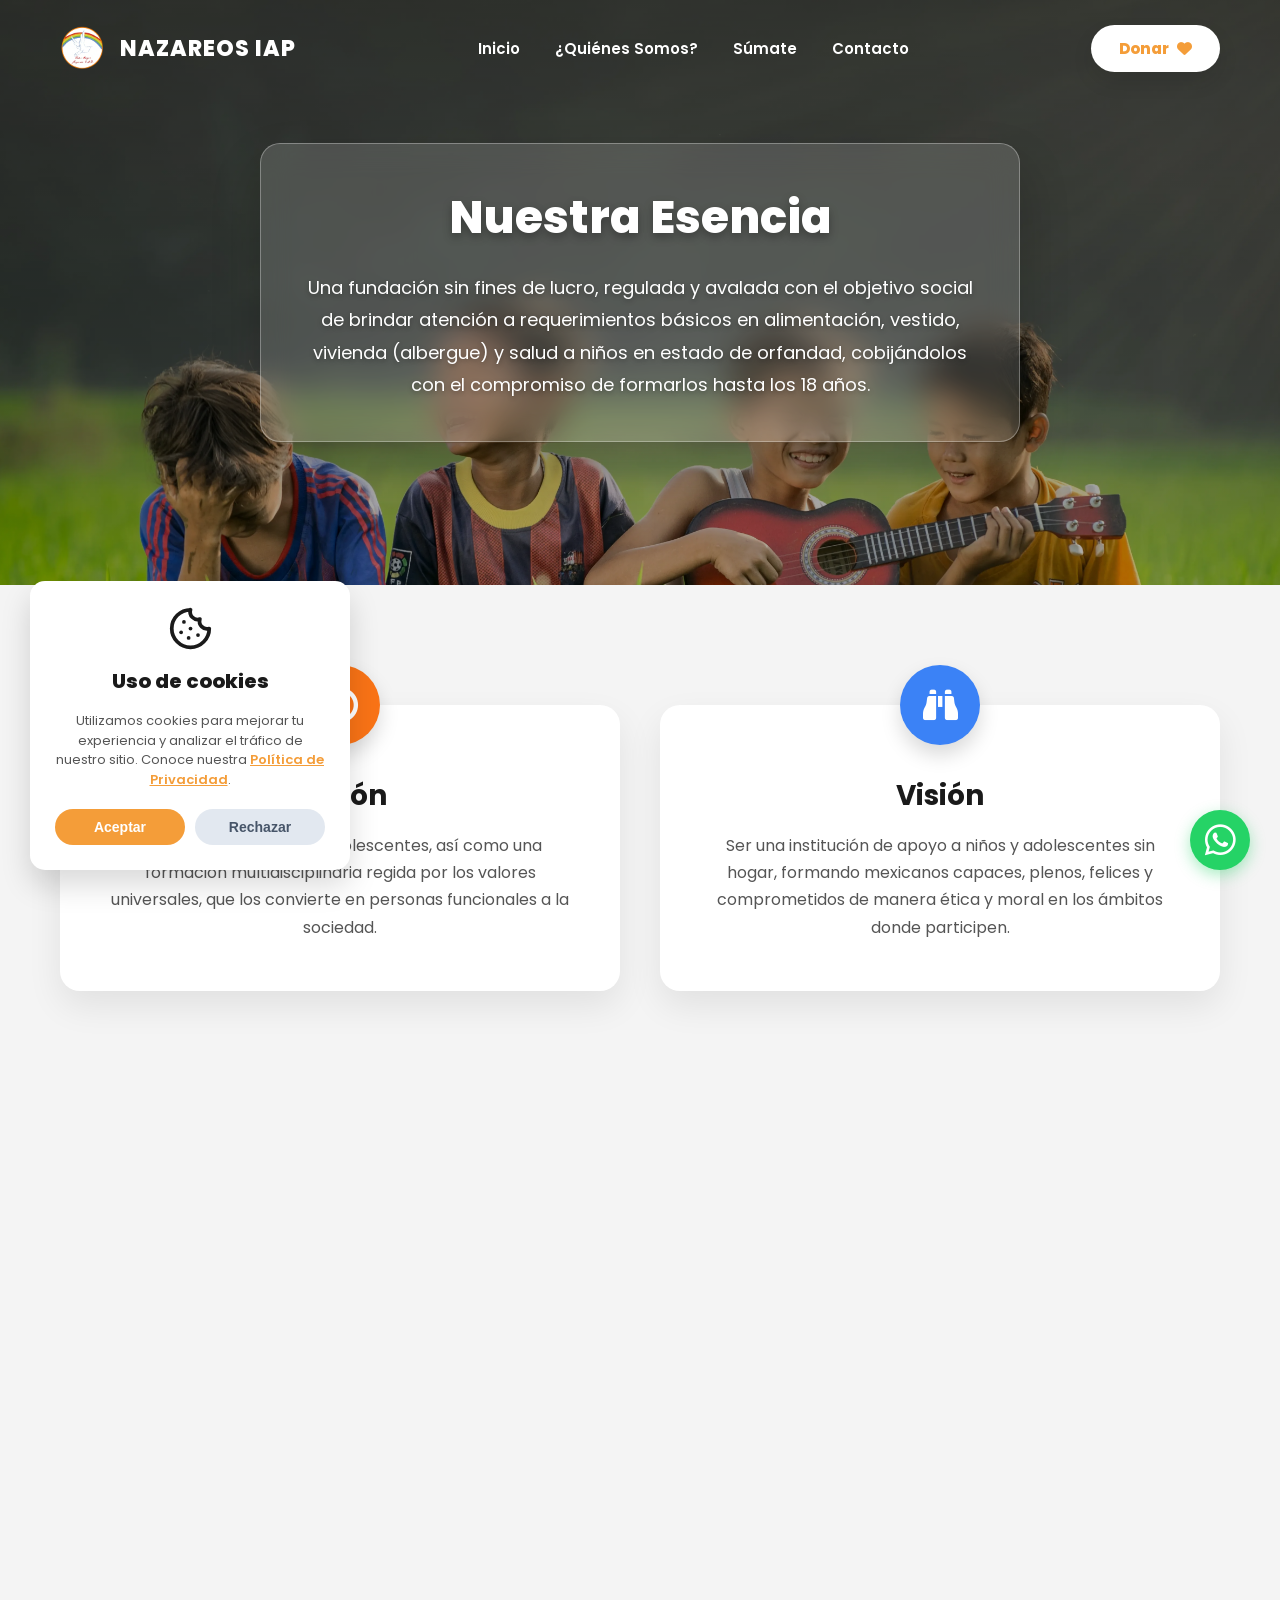
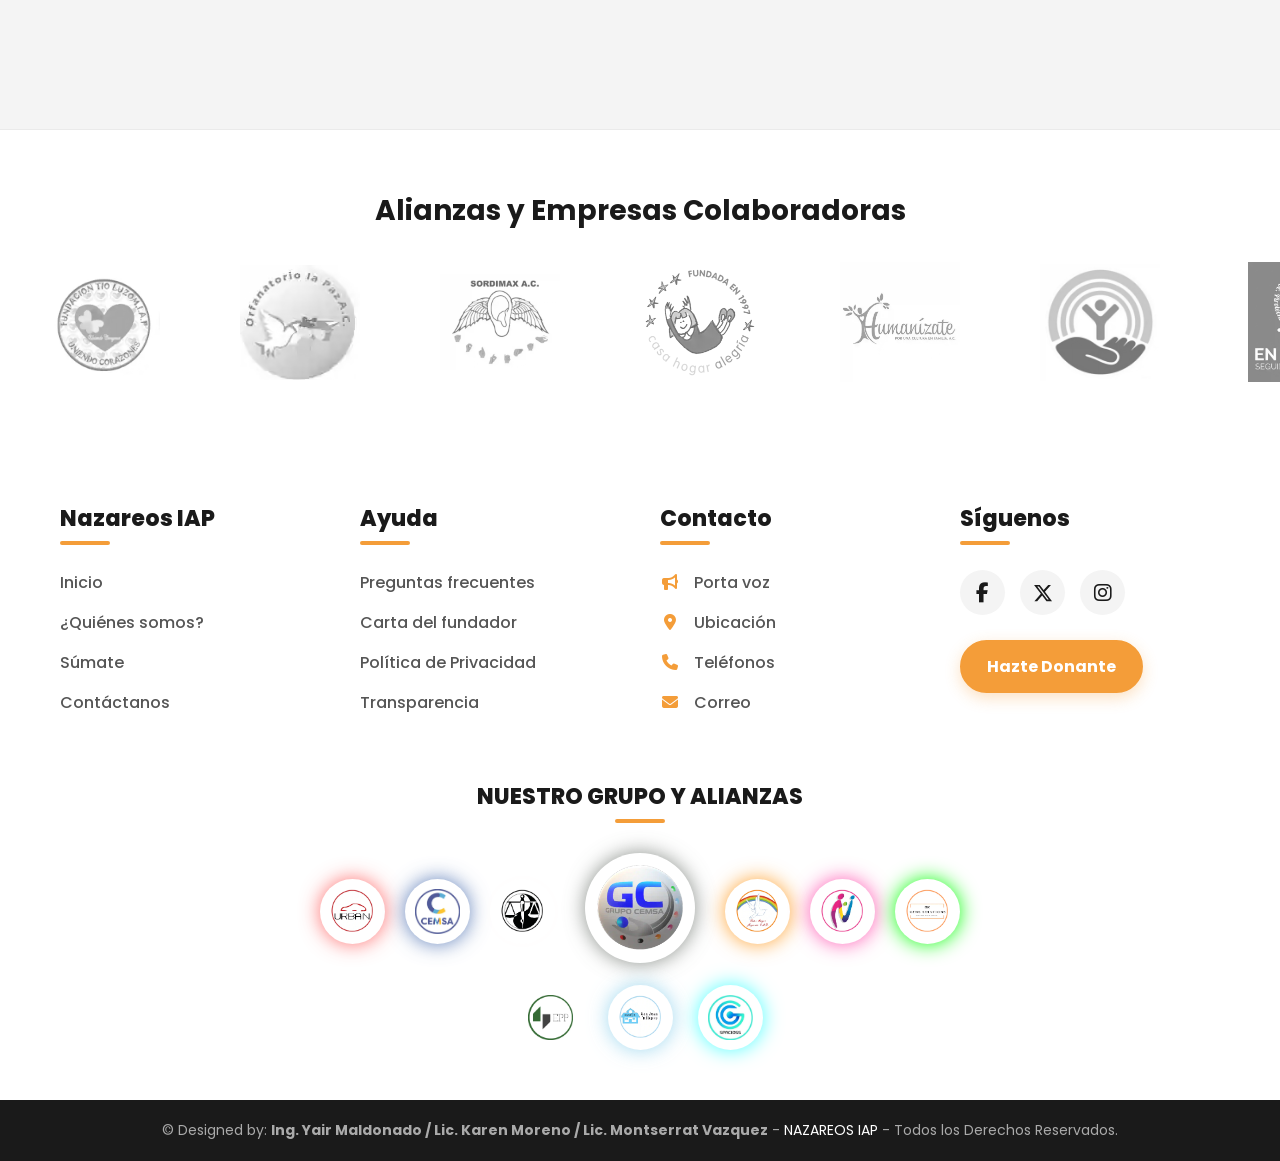
<file: Quienes.html>
<!DOCTYPE html>
<html lang="es">

<head>
    <meta charset="UTF-8">
    <meta name="viewport" content="width=device-width, initial-scale=1.0">
    <title>¿Quiénes Somos? - Nazareos IAP</title>
    <link rel="icon" href="IMG/Icono.webp">
    <link rel="stylesheet" href="style.css">
    <link rel="stylesheet" href="Quienes.css">

    <!-- Tipografia Poppins-->
    <link rel="preconnect" href="https://fonts.googleapis.com">
    <link rel="preconnect" href="https://fonts.gstatic.com" crossorigin>
    <link href="https://fonts.googleapis.com/css2?family=Poppins:wght@300;400;600;800&display=swap" rel="stylesheet">

    <link rel="stylesheet" href="https://cdnjs.cloudflare.com/ajax/libs/font-awesome/6.4.0/css/all.min.css">
    <link href="https://unpkg.com/aos@2.3.1/dist/aos.css" rel="stylesheet">

    <!--Google Analytics (gtag.js)-->
    <script async src="https://www.googletagmanager.com/gtag/js?id=G-6V5BJV51M9"></script>
    <script>
        window.dataLayer = window.dataLayer || [];
        function gtag() { dataLayer.push(arguments); }
        gtag('js', new Date());
        gtag('config', 'G-6V5BJV51M9');
    </script>
</head>

<body>

    <!--HEADER-->
    <header class="header-premium">
        <div class="nav-container">
            <a href="index.html" class="logo-brand">
                <img src="IMG/B4.webp" alt="Nazareos Logo" width="45" height="45">
                <span>NAZAREOS IAP</span>
            </a>

            <div class="menu-toggle" id="mobile-menu">
                <i class="fa-solid fa-bars"></i>
            </div>

            <nav class="nav-menu" id="nav-menu">
                <a href="index.html">Inicio</a>
                <a href="Quienes.html">¿Quiénes Somos?</a>
                <a href="Sumate.html">Súmate</a>
                <a href="index.html#zona-contacto">Contacto</a>
                <a href="Sumate.html#donacion-paypal" class="btn-donar-movil">Donar <i
                        class="fa-solid fa-heart"></i></a>
            </nav>

            <a href="Sumate.html#donacion-paypal" class="btn-donar-premium">
                Donar <i class="fa-solid fa-heart cora-latido"></i>
            </a>
        </div>
    </header>

    <!--HERO QUIENES SOMOS-->
    <section class="hero-quienes" style="background-image: url('IMG/Ninos\ jugando.webp');">
        <div class="hero-overlay"></div>
        <div class="hero-content" data-aos="zoom-out" data-aos-duration="1000">
            <div class="glass-box">
                <h1 class="titulo-seccion-blanco">Nuestra Esencia</h1>
                <p>Una fundación sin fines de lucro, regulada y avalada con el objetivo social de brindar atención a
                    requerimientos básicos en alimentación, vestido, vivienda (albergue) y salud a niños en estado de
                    orfandad, cobijándolos con el compromiso de formarlos hasta los 18 años.</p>
            </div>
        </div>
    </section>

    <!--MISION Y VISION-->
    <section class="seccion-mision-vision">
        <div class="contenedor-premium grid-2-col">
            <div class="card-mision" data-aos="fade-right">
                <div class="icono-flotante bg-naranja"><i class="fa-solid fa-bullseye"></i></div>
                <h3>Misión</h3>
                <p>Brindar hogar a niños y adolescentes, así como una formación multidisciplinaria regida por los
                    valores universales, que los convierte en personas funcionales a la sociedad.</p>
            </div>
            <div class="card-mision" data-aos="fade-left">
                <div class="icono-flotante bg-azul"><i class="fa-solid fa-binoculars"></i></div>
                <h3>Visión</h3>
                <p>Ser una institución de apoyo a niños y adolescentes sin hogar, formando mexicanos capaces, plenos,
                    felices y comprometidos de manera ética y moral en los ámbitos donde participen.</p>
            </div>
        </div>
    </section>

    <!--VALORES-->
    <section class="seccion-valores bg-gris">
        <div class="contenedor-premium">
            <div class="titulo-seccion" data-aos="fade-up">
                <h2>Nuestros Valores</h2>
                <p>Los pilares que sostienen nuestra labor diaria</p>
            </div>
            <div class="grid-valores">
                <div class="item-valor" data-aos="flip-up" data-aos-delay="0">
                    <i class="fa-solid fa-handshake-angle val-rojo"></i> <span>Respeto</span>
                </div>
                <div class="item-valor" data-aos="flip-up" data-aos-delay="50">
                    <i class="fa-solid fa-users-viewfinder val-naranja"></i> <span>Tolerancia</span>
                </div>
                <div class="item-valor" data-aos="flip-up" data-aos-delay="100">
                    <i class="fa-solid fa-earth-americas val-verde"></i> <span>Solidaridad</span>
                </div>
                <div class="item-valor" data-aos="flip-up" data-aos-delay="150">
                    <i class="fa-solid fa-shield-heart val-azul"></i> <span>Lealtad</span>
                </div>
                <div class="item-valor" data-aos="flip-up" data-aos-delay="200">
                    <i class="fa-solid fa-scale-balanced val-rojo"></i> <span>Justicia</span>
                </div>
                <div class="item-valor" data-aos="flip-up" data-aos-delay="250">
                    <i class="fa-solid fa-face-smile-beam val-naranja"></i> <span>Perdón</span>
                </div>
                <div class="item-valor" data-aos="flip-up" data-aos-delay="300">
                    <i class="fa-solid fa-wheelchair val-verde"></i> <span>Responsabilidad</span>
                </div>
                <div class="item-valor" data-aos="flip-up" data-aos-delay="350">
                    <i class="fa-solid fa-hand-fist val-azul"></i> <span>Perseverancia</span>
                </div>
            </div>
        </div>
    </section>

    <!--COMPROMISOS-->
    <section class="seccion-compromisos">
        <div class="contenedor-premium">
            <div class="titulo-seccion" data-aos="fade-up">
                <h2>Compromisos</h2>
            </div>
            <div class="grid-compromisos">
                <div class="card-compromiso" data-aos="zoom-in" data-aos-delay="0">
                    <div class="circle-icon bg-rojo-claro"><i class="fa-solid fa-dove"></i></div>
                    <p>Lograr la paz interior de cada niño.</p>
                </div>
                <div class="card-compromiso" data-aos="zoom-in" data-aos-delay="100">
                    <div class="circle-icon bg-naranja-claro"><i class="fa-solid fa-hands-holding-child"></i></div>
                    <p>Crear y fomentar un ambiente de respeto.</p>
                </div>
                <div class="card-compromiso" data-aos="zoom-in" data-aos-delay="200">
                    <div class="circle-icon bg-amarillo-claro"><i class="fa-solid fa-puzzle-piece"></i></div>
                    <p>Proporcionar los medios necesarios en todos los aspectos.</p>
                </div>
                <div class="card-compromiso" data-aos="zoom-in" data-aos-delay="300">
                    <div class="circle-icon bg-azul-claro"><i class="fa-solid fa-chart-line"></i></div>
                    <p>Implementar programas para su desarrollo integral.</p>
                </div>
                <div class="card-compromiso" data-aos="zoom-in" data-aos-delay="400">
                    <div class="circle-icon bg-verde-claro"><i class="fa-solid fa-graduation-cap"></i></div>
                    <p>Facilitar la enseñanza de un oficio para mejorar su calidad de vida.</p>
                </div>
            </div>
        </div>
    </section>

    <!-- MODELO DE FORMACIÓN DETALLADO -->
    <section class="seccion-formacion-detallada" id="seccionDeFormacion">
        <div class="contenedor-premium">
            <div class="titulo-seccion" data-aos="fade-up">
                <h2>Modelo de Formación</h2>
            </div>

            <!-- Fila 1: 3 Tarjetas -->
            <div class="grid-formacion fila-3-formacion">
                <!-- Pedagógico -->
                <div class="card-formacion-hover" data-aos="zoom-in" data-aos-delay="0">
                    <div class="imagen-header c-pedagogico">
                        <img src="IMG/Pedag.webp" alt="Pedagógico">
                        <h3>Pedagógico</h3>
                    </div>
                    <div class="contenido-desplegable">
                        <p>Alcanzar el nivel adecuado para su edad y fomentar el hábito del estudio e investigación.
                            Realizamos:</p>
                        <ul>
                            <li>Examen Diagnóstico.</li>
                            <li>Forma de aprendizaje (auditivo, kinestésico y visual).</li>
                            <li>Diseño de programa educativo personalizado.</li>
                        </ul>
                    </div>
                </div>

                <!-- Médico -->
                <div class="card-formacion-hover" data-aos="zoom-in" data-aos-delay="100">
                    <div class="imagen-header c-medico">
                        <img src="IMG/medic.webp" alt="Médico">
                        <h3>Médico</h3>
                    </div>
                    <div class="contenido-desplegable">
                        <p>Mantener un estado de salud físico en condiciones óptimas y dignas. Así como:</p>
                        <ul>
                            <li>Antecedentes Médicos.</li>
                            <li>Evaluación Médica.</li>
                        </ul>
                    </div>
                </div>

                <!-- Nutricional -->
                <div class="card-formacion-hover" data-aos="zoom-in" data-aos-delay="200">
                    <div class="imagen-header c-nutricional">
                        <img src="IMG/Nutri.webp" alt="Nutricional">
                        <h3>Nutricional</h3>
                    </div>
                    <div class="contenido-desplegable">
                        <p>Lograr el peso ideal de acuerdo a su edad y medidas antropométricas, al igual que educar en
                            el buen comer. Brindamos:</p>
                        <ul>
                            <li>Seguimiento nutricional personalizado.</li>
                            <li>Trabajo en conjunto con el área de cocina.</li>
                            <li>Seguimiento e implementación de salubridad.</li>
                        </ul>
                    </div>
                </div>
            </div>

            <!-- Fila 2: 4 Tarjetas -->
            <div class="grid-formacion fila-4-formacion">
                <!-- Deportivo -->
                <div class="card-formacion-hover" data-aos="zoom-in" data-aos-delay="0">
                    <div class="imagen-header c-deportivo">
                        <img src="IMG/Karate.webp" alt="Deportivo">
                        <h3>Deportivo</h3>
                    </div>
                    <div class="contenido-desplegable">
                        <p>Mantener el bienestar físico de los niños y forjar hábitos saludables. Practican:</p>
                        <ul>
                            <li>Karate.</li>
                            <li>Yoga.</li>
                            <li>Fútbol Americano.</li>
                        </ul>
                    </div>
                </div>

                <!-- Cultural -->
                <div class="card-formacion-hover" data-aos="zoom-in" data-aos-delay="100">
                    <div class="imagen-header c-cultural">
                        <img src="IMG/Cultural.webp" alt="Cultural">
                        <h3>Cultural</h3>
                    </div>
                    <div class="contenido-desplegable">
                        <p>Estimular a los niños de forma sana y creativa, contribuyendo a su formación integral.
                            Asisten a:</p>
                        <ul>
                            <li>Curso de verano.</li>
                            <li>Días de Campo.</li>
                            <li>Cines, Parques y Museos.</li>
                        </ul>
                    </div>
                </div>

                <!-- Psicológico -->
                <div class="card-formacion-hover" data-aos="zoom-in" data-aos-delay="200">
                    <div class="imagen-header c-psicologico">
                        <img src="IMG/Psico.webp" alt="Psicológico">
                        <h3>Psicológico</h3>
                    </div>
                    <div class="contenido-desplegable">
                        <p>Alcanzar su bienestar emocional, personal y social para mejorar su calidad de vida e
                            inclusión social. Incluimos:</p>
                        <ul>
                            <li>Terapia de Juego.</li>
                            <li>Estimulación de habilidades cognitivas.</li>
                            <li>Talleres.</li>
                        </ul>
                    </div>
                </div>

                <!-- Vocacional -->
                <div class="card-formacion-hover" data-aos="zoom-in" data-aos-delay="300">
                    <div class="imagen-header c-vocacional">
                        <img src="IMG/religión.webp" alt="Vocacional">
                        <h3>Vocacional</h3>
                    </div>
                    <div class="contenido-desplegable">
                        <p>Llegar a una espiritualidad estable y mantener un respaldo que ayude a cada niño en su
                            formación. Practicamos:</p>
                        <ul>
                            <li>Religión Católica.</li>
                            <li>Modelo Salesiano.</li>
                            <li>Oraciones diarias.</li>
                        </ul>
                    </div>
                </div>
            </div>
        </div>
    </section>

    <!--FAMILIA-->
    <section class="seccion-equipo bg-gris">
        <div class="contenedor-premium">
            <div class="titulo-seccion" data-aos="fade-up">
                <h2>Nuestra Familia</h2>
                <p>El equipo multidisciplinario detrás de Casa Hogar Nazareos</p>
            </div>

            <!--Fila 1 de 4 miembros-->
            <div class="fila-equipo fila-4">
                <div class="card-miembro border-rojo" data-aos="fade-up" data-aos-delay="0">
                    <img src="IMG/F1.webp" alt="Juan Ramón" loading="lazy">
                    <span class="badge-rol bg-rojo">Fundador</span>
                    <h4>Juan Ramón</h4>
                    <p class="cita">"No hay nada más fuerte en el mundo que el corazón de un voluntario."</p>
                </div>
                <div class="card-miembro border-azul" data-aos="fade-up" data-aos-delay="100">
                    <img src="IMG/Casa hogar Nazareos IAP.png" alt="Maritrini" loading="lazy">
                    <span class="badge-rol bg-azul">Director</span>
                    <h4>Maritrini</h4>
                    <p class="cita">"El niño que no sea abrazado por su tribu, cuando sea adulto, quemará la aldea para
                        poder sentir su calor."</p>
                </div>
                <div class="card-miembro border-verde" data-aos="fade-up" data-aos-delay="200">
                    <img src="IMG/Juanca.webp" alt="Juan Carlos" loading="lazy">
                    <span class="badge-rol bg-verde">Procuración</span>
                    <h4>Juan Carlos</h4>
                    <p class="cita">"Atrévete a ser diferente."</p>
                </div>
                <div class="card-miembro border-cian" data-aos="fade-up" data-aos-delay="300">
                    <img src="IMG/Gris.webp" alt="Griselda" loading="lazy">
                    <span class="badge-rol bg-cian">Coordinación</span>
                    <h4>Griselda</h4>
                    <p class="cita">"Si ayudo a una sola persona a tener esperanza, no habré vivido en vano."</p>
                </div>
            </div>

            <!--Fila 2 de 5 Miembros-->
            <div class="fila-equipo fila-5">
                <div class="card-miembro border-naranja" data-aos="fade-up" data-aos-delay="0">
                    <img src="IMG/Juan Hernandez.webp" alt="Carlos Hernández" loading="lazy">
                    <span class="badge-rol bg-naranja">Formador</span>
                    <h4>Carlos Hernández</h4>
                    <p class="cita">"La disciplina es la llave del éxito."</p>
                </div>
                <div class="card-miembro border-naranja" data-aos="fade-up" data-aos-delay="100">
                    <img src="IMG/F7.webp" alt="Veronica" loading="lazy">
                    <span class="badge-rol bg-naranja">Formador</span>
                    <h4>Verónica</h4>
                    <p class="cita">"La única forma de hacer lo que amas, es amando lo que haces."</p>
                </div>
                <div class="card-miembro border-naranja" data-aos="fade-up" data-aos-delay="200">
                    <img src="IMG/F8.webp" alt="Juan de Dios" loading="lazy">
                    <span class="badge-rol bg-naranja">Formador</span>
                    <h4>Juan de Dios</h4>
                    <p class="cita">"Educar a la niñez y juventud es dejar un mundo mejor."</p>
                </div>
                <div class="card-miembro border-naranja" data-aos="fade-up" data-aos-delay="300">
                    <img src="IMG/F9.webp" alt="Maria de Lordes" loading="lazy">
                    <span class="badge-rol bg-naranja">Formador</span>
                    <h4>María de Lordes</h4>
                    <p class="cita">"La excelencia no es un acto, es un hábito."</p>
                </div>
                <div class="card-miembro border-cian" data-aos="fade-up" data-aos-delay="400">
                    <img src="IMG/F11.webp" alt="Guadalupe" loading="lazy">
                    <span class="badge-rol bg-cian">Cocina</span>
                    <h4>Guadalupe</h4>
                    <p class="cita">"Siempre hacer tu trabajo con amor y pasión."</p>
                </div>
            </div>

            <!-- Fila 3 de 5 miembros-->
            <div class="fila-equipo fila-5">
                <div class="card-miembro border-rojo" data-aos="fade-up" data-aos-delay="0">
                    <img src="IMG/Gris.webp" alt="Griselda (Pedagogía)" loading="lazy">
                    <span class="badge-rol bg-rojo">Pedagogía</span>
                    <h4>Griselda</h4>
                    <p class="cita">"Lo que aprendemos se vuelve parte de quiénes somos."</p>
                </div>
                <div class="card-miembro border-naranja" data-aos="fade-up" data-aos-delay="100">
                    <img src="IMG/F5.webp" alt="Sauri" loading="lazy">
                    <span class="badge-rol bg-naranja">Psicología</span>
                    <h4>Sauri</h4>
                    <p class="cita">"Un niño emocionalmente sano será un adulto inteligentemente feliz."</p>
                </div>
                <div class="card-miembro border-amarillo" data-aos="fade-up" data-aos-delay="200">
                    <img src="IMG/Señora.webp" alt="Laura" loading="lazy">
                    <span class="badge-rol bg-amarillo">Vocacional</span>
                    <h4>Laura</h4>
                    <p class="cita">"Dios tiene un tiempo para todo, no pierdas la fe."</p>
                </div>
                <div class="card-miembro border-verde" data-aos="fade-up" data-aos-delay="300">
                    <img src="IMG/Yolanda.webp" alt="Yolanda" loading="lazy">
                    <span class="badge-rol bg-verde">Deportivo</span>
                    <h4>Yolanda</h4>
                    <p class="cita">"La educación a través de las artes marciales."</p>
                </div>
                <div class="card-miembro border-azul" data-aos="fade-up" data-aos-delay="400">
                    <img src="IMG/Monica.jpeg" alt="Mónica" loading="lazy">
                    <span class="badge-rol bg-azul">Médico</span>
                    <h4>Mónica</h4>
                    <p class="cita">"La niñez es un tesoro que todos debemos proteger."</p>
                </div>
            </div>
        </div>
    </section>

    <!--Testimonios-->
    <section class="seccion-testimonios">
        <div class="contenedor-premium">
            <div class="titulo-seccion" data-aos="fade-up">
                <h2>Testimonios</h2>
                <p>Lo que dice nuestra comunidad sobre nosotros</p>
            </div>

            <!--Grid para los testimonios-->
            <div class="grid-testimonios">
                <div class="card-testimonio t-google" data-aos="fade-up">
                    <div class="testimonio-header">
                        <i class="fa-brands fa-google color-google"></i>
                        <span class="autor">@Gabriel Sandino Aguilar</span>
                    </div>
                    <p>"Tienen muchas y muy buenas actividades para su mejora y formación de vida gracias a todos sus
                        maestros y su director por su tiempo dedicado. Su preparación son como niños de escuela de paga,
                        felicidades."</p>
                    <div class="testimonio-footer">
                        <span><i class="fa-solid fa-thumbs-up"></i> 18</span>
                        <div class="reacciones">👍 ❤️ 😆</div>
                    </div>
                </div>

                <div class="card-testimonio t-facebook" data-aos="fade-up" data-aos-delay="100">
                    <div class="testimonio-header">
                        <i class="fa-brands fa-facebook color-facebook"></i>
                        <span class="autor">@Brigada Solidaria de Apoyo Altruista</span>
                    </div>
                    <p>"Amigos solidarios ❤️✨ Estamos muy contentos por que nuevamente compartimos una clase de
                        globoflexia con los pequeños de Casa Hogar Nazareos IAP. ¡Gracias por abrirnos las puertas!"</p>
                    <div class="testimonio-footer">
                        <span><i class="fa-solid fa-thumbs-up"></i> 25</span>
                        <div class="reacciones">❤️ 👏</div>
                    </div>
                </div>

                <div class="card-testimonio t-google" data-aos="fade-up" data-aos-delay="200">
                    <div class="testimonio-header">
                        <i class="fa-brands fa-google color-google"></i>
                        <span class="autor">@Carl Hernandez</span>
                    </div>
                    <p>"Un lugar que se siente como un hogar, donde cuidan la educación y la alimentación de cada niño o
                        adolescente que llega a estancia. Gente preparada y capaz para cualquier desafío y con las ganas
                        de ayudar que se aplauden."</p>
                    <div class="testimonio-footer">
                        <span><i class="fa-solid fa-thumbs-up"></i> 38</span>
                        <div class="reacciones">👍 ❤️ 😆</div>
                    </div>
                </div>

                <div class="card-testimonio t-google" data-aos="fade-up" data-aos-delay="0">
                    <div class="testimonio-header">
                        <i class="fa-brands fa-google color-google"></i>
                        <span class="autor">@Stephany Briones</span>
                    </div>
                    <p>"Fui a dejar hace poco una donación y la persona que me atendió fue muy amable. Cuando tengas
                        algo que ya no ocupes y esté en buen estado éste es un buen lugar para que apoyes con una buena
                        causa."</p>
                    <div class="testimonio-footer">
                        <span><i class="fa-solid fa-thumbs-up"></i> 12</span>
                        <div class="reacciones">👍 ❤️</div>
                    </div>
                </div>

                <div class="card-testimonio t-facebook" data-aos="fade-up" data-aos-delay="100">
                    <div class="testimonio-header">
                        <i class="fa-brands fa-facebook color-facebook"></i>
                        <span class="autor">@Viridiana Fuentes</span>
                    </div>
                    <p>"Nada como empezar el día con risas y buena compañía ✌️ Hoy llevamos una sorpresa a los pequeños
                        de la Casa Hogar Nazareos IAP, sin duda alguna la sonrisa de esos pequeños me impulsa a seguir
                        trabajando para hacer un cambio."</p>
                    <div class="testimonio-footer">
                        <span><i class="fa-solid fa-thumbs-up"></i> 45</span>
                        <div class="reacciones">❤️ 😆 👏</div>
                    </div>
                </div>

                <div class="card-testimonio t-google" data-aos="fade-up" data-aos-delay="0">
                    <div class="testimonio-header">
                        <i class="fa-brands fa-google color-google"></i>
                        <span class="autor">@Claudia Ale Coronado</span>
                    </div>
                    <p>"Asistí a una kermes para recaudar fondos.No tenía idea que ahí estaba este lugar pero tienen
                        muchas cosas para los niños, se ve que los cuidan muy bien. Hay que seguir aportando con lo que
                        uno pueda."</p>
                    <div class="testimonio-footer">
                        <span><i class="fa-solid fa-thumbs-up"></i> 18</span>
                        <div class="reacciones">👍 ❤️</div>
                    </div>
                </div>
            </div>
        </div>
    </section>

    <!--ALIANZAS Y EMPRESAS CARRUSEL-->
    <div class="marquee-container">
        <h3 class="text-center" style="margin-bottom: 30px; font-size: 28px; color: var(--color-azul-fuerte);">Alianzas
            y Empresas Colaboradoras</h3>
        <div class="marquee-track">
            <img src="IMG/LUZMA.webp" alt="LUZMA" loading="lazy">
            <img src="IMG/orfanatorio la paz.webp" alt="orfanatorio la paz" loading="lazy">
            <img src="IMG/Sordimax.webp" alt="Sordimaz" loading="lazy">
            <img src="IMG/Casa Hogar Alegria.webp" alt="Casa Hogar Alegria" loading="lazy">
            <img src="IMG/Humanizate.webp" alt="Humanizate" loading="lazy">
            <img src="IMG/United-Way.webp" alt="United" loading="lazy">
            <img src="IMG/Doc.webp" alt="Doc" loading="lazy">
            <img src="IMG/Asidtenciap.webp" alt="Asidtenciap" loading="lazy">
            <img src="IMG/Villa.webp" alt="Villa" loading="lazy">
            <img src="IMG/Ai-koi.webp" alt="Ai-koi" loading="lazy">
            <img src="IMG/Pro- niñez.webp" alt="Pro-niñez" loading="lazy">
            <img src="IMG/B5.webp" alt="B5" loading="lazy">
            <img src="IMG/B2.webp" alt="B2" loading="lazy">
            <img src="IMG/B3.webp" alt="B3" loading="lazy">
            <img src="IMG/B6.webp" alt="B6" loading="lazy">
            <img src="IMG/B8.webp" alt="B8" loading="lazy">
            <img src="IMG/B7.webp" alt="B7" loading="lazy">
            <img src="IMG/Walmart.webp" alt="Walmart" loading="lazy">
            <img src="IMG/Eaton.webp" alt="Eaton" loading="lazy">
            <img src="IMG/Soriana.webp" alt="Soriana" loading="lazy">
            <img src="IMG/NETO.webp" alt="NETO" loading="lazy">

            <!--Copia exacta de las 10 para el efecto infinito fluido -->
            <img src="IMG/LUZMA.webp" alt="LUZMA" loading="lazy">
            <img src="IMG/orfanatorio la paz.webp" alt="orfanatorio la paz" loading="lazy">
            <img src="IMG/Sordimax.webp" alt="Sordimaz" loading="lazy">
            <img src="IMG/Casa Hogar Alegria.webp" alt="Casa Hogar Alegria" loading="lazy">
            <img src="IMG/Humanizate.webp" alt="Humanizate" loading="lazy">
            <img src="IMG/United-Way.webp" alt="United" loading="lazy">
            <img src="IMG/Doc.webp" alt="Doc" loading="lazy">
            <img src="IMG/Asidtenciap.webp" alt="Asidtenciap" loading="lazy">
            <img src="IMG/Villa.webp" alt="Villa" loading="lazy">
            <img src="IMG/Ai-koi.webp" alt="Ai-koi" loading="lazy">
            <img src="IMG/Pro- niñez.webp" alt="Pro-niñez" loading="lazy">
            <img src="IMG/B5.webp" alt="B5" loading="lazy">
            <img src="IMG/B2.webp" alt="B2" loading="lazy">
            <img src="IMG/B3.webp" alt="B3" loading="lazy">
            <img src="IMG/B6.webp" alt="B6" loading="lazy">
            <img src="IMG/B8.webp" alt="B8" loading="lazy">
            <img src="IMG/B7.webp" alt="B7" loading="lazy">
            <img src="IMG/Walmart.webp" alt="Walmart" loading="lazy">
            <img src="IMG/Eaton.webp" alt="Eaton" loading="lazy">
            <img src="IMG/Soriana.webp" alt="Soriana" loading="lazy">
            <img src="IMG/NETO.webp" alt="NETO" loading="lazy">
        </div>
    </div>

    <!--FOOTER-->
    <footer class="footer-premium">
        <div class="footer-main">
            <!--Columna de informacion-->
            <div class="footer-col">
                <h4>Nazareos IAP</h4>
                <ul>
                    <li><a href="index.html">Inicio</a></li>
                    <li><a href="Quienes.html">¿Quiénes somos?</a></li>
                    <li><a href="Sumate.html">Súmate</a></li>
                    <li><a href="index.html#zona-contacto">Contáctanos</a></li>
                </ul>
            </div>

            <!--Columna de ayuda-->
            <div class="footer-col">
                <h4>Ayuda</h4>
                <ul>
                    <li><a href="#" class="abrir-modal" data-modal="modal-faq">Preguntas frecuentes</a></li>
                    <li><a href="#" class="abrir-modal" data-modal="modal-fundador">Carta del fundador</a></li>
                    <li><a href="#" class="abrir-modal" data-modal="modal-privacidad">Política de Privacidad</a></li>
                    <li><a href="#" class="abrir-modal" data-modal="modal-transparencia">Transparencia</a></li>
                </ul>
            </div>

            <!--Columna de contacto-->
            <div class="footer-col">
                <h4>Contacto</h4>
                <ul class="footer-contacto">
                    <li><a href="#" class="abrir-modal" data-modal="modal-portavoz"
                            style="color: #555; text-decoration: none;"><i class="fa-solid fa-bullhorn"></i> Porta
                            voz</a></li>
                    <li><a href="#" class="abrir-modal" data-modal="modal-ubicacion"
                            style="color: #555; text-decoration: none;"><i class="fa-solid fa-location-dot"></i>
                            Ubicación</a></li>
                    <li><a href="#" class="abrir-modal" data-modal="modal-telefonos"
                            style="color: #555; text-decoration: none;"><i class="fa-solid fa-phone"></i> Teléfonos</a>
                    </li>
                    <li><a href="#" class="abrir-modal" data-modal="modal-correo"
                            style="color: #555; text-decoration: none;"><i class="fa-solid fa-envelope"></i> Correo</a>
                    </li>
                </ul>
            </div>

            <!--Columna de redes sociales-->
            <div class="footer-col">
                <h4>Síguenos</h4>
                <div class="footer-social">
                    <a href="https://www.facebook.com/nazareosiap/?mibextid=LQQJ4d" target="_blank" class="social-fb"
                        aria-label="Facebook"><i class="fa-brands fa-facebook-f"></i></a>
                    <a href="https://twitter.com/nazareosiap" target="_blank" class="social-tw" aria-label="Twitter">
                        <svg xmlns="http://www.w3.org/2000/svg" height="20px" viewBox="0 0 512 512" fill="currentColor">
                            <path
                                d="M389.2 48h70.6L305.6 224.2 487 464H345L233.7 318.6 106.5 464H35.8L200.7 275.5 26.8 48H172.4L272.9 180.9 389.2 48zM364.4 421.8h39.1L151.1 88h-42L364.4 421.8z" />
                        </svg>
                    </a>
                    <a href="https://instagram.com/casahogarnazareos" target="_blank" class="social-ig"
                        aria-label="Instagram"><i class="fa-brands fa-instagram"></i></a>
                </div>
                <a href="./HTML/Sumate.html#aporta" class="btn-donar-footer">Hazte Donante</a>
            </div>
        </div>

        <div class="footer-col alianzas-col">
            <h4>NUESTRO GRUPO Y ALIANZAS</h4>
            <div class="red-alianzas">
                <div class="alianzas-fila-superior">
                    <div class="alianzas-bloque">
                        <a href="https://www.facebook.com/TiendasUrbanCoatings" target="_blank"
                            class="alianza-logo glow-rojo"><img src="IMG/B1.webp" loading="lazy" alt="Urban"></a>
                        <a href="https://www.facebook.com/CEMSA-Recubrimientos-103351411241119" target="_blank"
                            class="alianza-logo glow-azul"><img src="IMG/B2.webp" loading="lazy" alt="CEMSA"></a>
                        <a href="https://www.facebook.com/jarlserv?mibextid=ZbWKwL" target="_blank"
                            class="alianza-logo glow-blanco"><img src="IMG/B3.webp" loading="lazy" alt="Jarl"></a>
                    </div>

                    <div class="alianzas-centro">
                        <a href="http://www.cemsamx.com/G.html" target="_blank"
                            class="alianza-logo alianza-principal glow-gris"><img src="IMG/GC22.webp" loading="lazy"
                                alt="GC Grupo CEMSA"></a>
                    </div>

                    <div class="alianzas-bloque">
                        <a href="https://www.facebook.com/nazareosiap/?mibextid=ZbWKwL" target="_blank"
                            class="alianza-logo glow-naranja"><img src="IMG/B4.webp" loading="lazy" alt="Nazareos"></a>
                        <a href="https://www.facebook.com/nazareosac1" target="_blank"
                            class="alianza-logo glow-rosa"><img src="IMG/B5.webp" loading="lazy" alt="Nazareos AC"></a>
                        <a href="https://www.facebook.com/profile.php?id=100068549594726" target="_blank"
                            class="alianza-logo glow-verde"><img src="IMG/B6.webp" loading="lazy" alt="E&C"></a>
                    </div>
                </div>

                <div class="alianzas-fila-inferior">
                    <a href="https://www.facebook.com/EPP-107946225493285" target="_blank"
                        class="alianza-logo glow-amarillo"><img src="IMG/B7.webp" loading="lazy" alt="EPP"></a>
                    <a href="https://www.facebook.com/KumonSanJuanTultepec" target="_blank"
                        class="alianza-logo glow-celeste"><img src="IMG/B8.webp" loading="lazy" alt="Kumon"></a>
                    <a href="https://www.facebook.com/profile.php?id=61572248146579" target="_blank"
                        class="alianza-logo glow-cian"><img src="IMG/Spacioss.png" loading="lazy" alt="Spacioss"></a>
                </div>
            </div>
        </div>
        </div>

        <!--Creditos-->
        <div class="footer-creditos">
            <p>© Designed by: <b>Ing. Yair Maldonado / Lic. Karen Moreno / Lic. Montserrat Vazquez</b> - <a
                    href="http://www.jarl.com.mx" target="_blank">NAZAREOS IAP</a> - Todos los Derechos Reservados.</p>
        </div>
    </footer>

    <!--ZONA DE MODALES-->
    <!--Modal porta voz-->
    <div id="modal-portavoz" class="modal-ventana">
        <div class="modal-contenido text-center">
            <span class="cerrar-modal">&times;</span>
            <h2 class="titulo-modal">Porta voz</h2>
            <h3 class="pregunta-modal text-center">Acción social</h3>
            <div class="portavoz-img-container">
                <img src="./IMG/Juanca.webp" alt="Juanca, Porta voz" loading="lazy">
            </div>
            <a href="https://api.whatsapp.com/send?phone=5618678811&text=Buen dia,%20quisiera%20recibir%20mas%20información%20por%20favor%20👋"
                target="_blank" class="btn-naranja-pill btn-whatsapp-verde">
                Envíame un mensaje
            </a>
        </div>
    </div>

    <!--Modal Ubicacion-->
    <div id="modal-ubicacion" class="modal-ventana">
        <div class="modal-contenido">
            <span class="cerrar-modal">&times;</span>
            <h2 class="titulo-modal">Ubicación</h2>
            <iframe
                src="https://www.google.com/maps/embed?pb=!1m18!1m12!1m3!1d3757.5068591806644!2d-99.12682702490869!3d19.648369781677673!2m3!1f0!2f0!3f0!3m2!1i1024!2i768!4f13.1!3m3!1m2!1s0x85d1f44031d42fef%3A0x385d8bf8e2c25cb9!2sCasa%20Hogar%20Nazareos%20IAP!5e0!3m2!1ses!2smx!4v1682101012405!5m2!1ses!2smx"
                width="100%" height="350"
                style="border-radius:16px; border:none; box-shadow: 0 10px 20px rgba(0,0,0,0.1);" allowfullscreen=""
                loading="lazy" referrerpolicy="no-referrer-when-downgrade"></iframe>
        </div>
    </div>

    <!--Modal telefonos-->
    <div id="modal-telefonos" class="modal-ventana">
        <div class="modal-contenido text-center">
            <span class="cerrar-modal">&times;</span>
            <h2 class="titulo-modal">Teléfonos</h2>
            <div class="contenedor-botones-contacto">
                <a href="https://api.whatsapp.com/send?phone=5618678811" target="_blank"
                    class="btn-contacto premium-wa">
                    <div class="icono-circular"><i class="fa-brands fa-whatsapp"></i></div>
                    <span>56 18678811</span>
                </a>
                <a href="tel:5572468530" class="btn-contacto premium-tel">
                    <div class="icono-circular"><i class="fa-solid fa-phone"></i></div>
                    <span>55 72468530</span>
                </a>
            </div>
        </div>
    </div>

    <!--Modal Correos-->
    <div id="modal-correo" class="modal-ventana">
        <div class="modal-contenido text-center">
            <span class="cerrar-modal">&times;</span>
            <h2 class="titulo-modal">Correos</h2>
            <div class="contenedor-botones-contacto">
                <a href="mailto:contacto@nazareosiap.org" class="btn-contacto premium-mail-1">
                    <div class="icono-circular"><i class="fa-solid fa-envelope"></i></div>
                    <span>contacto@nazareosiap.org</span>
                </a>
                <a href="mailto:carlos.ugalde@nazareosiap.org" class="btn-contacto premium-mail-2">
                    <div class="icono-circular"><i class="fa-solid fa-envelope"></i></div>
                    <span>carlos.ugalde@nazareosiap.org</span>
                </a>
            </div>
        </div>
    </div>

    <!--Modal FAQ-->
    <div id="modal-faq" class="modal-ventana">
        <div class="modal-contenido">
            <span class="cerrar-modal">&times;</span>
            <h2 class="titulo-modal">Preguntas frecuentes</h2>
            <h3 class="pregunta-modal">¿Cuántos años debo tener para visitarlos?</h3>
            <p class="respuesta-modal">La edad no es un impedimento, eres bienvenido. Si eres menor de edad, requerimos
                el acompañamiento de un adulto.</p>
            <h3 class="pregunta-modal">¿Cuántas personas pueden acudir a la visita?</h3>
            <p class="respuesta-modal">¡Todos son bienvenidos a participar! Comunica en tu cita cuantas personas
                asistirán.</p>
            <h3 class="pregunta-modal">¿Cuánto tiempo debemos tener disponible para hacer voluntariado?</h3>
            <p class="respuesta-modal">Todo tipo de voluntariado tiene una duración de 6 meses, sin embargo,
                consideramos tus horarios disponibles para que puedas pasar tiempo con nuestros pequeños.</p>
        </div>
    </div>

    <!--Modal fundador-->
    <div id="modal-fundador" class="modal-ventana">
        <div class="modal-contenido modal-carta">
            <span class="cerrar-modal">&times;</span>
            <img src="IMG/Reporte de transparencia.webp" alt="Carta del Fundador"
                style="width: 100%; display: block; border-radius: 5px;" loading="lazy">
        </div>
    </div>

    <!--Modal privacidad-->
    <div id="modal-privacidad" class="modal-ventana">
        <div class="modal-contenido text-center">
            <span class="cerrar-modal">&times;</span>
            <h2 class="titulo-modal">Política de privacidad</h2>
            <p class="respuesta-modal text-center">Nuestro sitio web puede contener enlaces a otros sitios web de
                terceros que no están bajo nuestro control. No nos hacemos responsables de las prácticas de privacidad o
                el contenido de estos sitios web.</p>
            <div style="margin-top: 30px;">
                <a href="MEDIA/Aviso de privacidad CH.pdf" target="_blank" class="btn-naranja-pill">Descargar</a>
            </div>
        </div>
    </div>

    <!--Modal transparencia-->
    <div id="modal-transparencia" class="modal-ventana">
        <div class="modal-contenido">
            <span class="cerrar-modal">&times;</span>
            <h2 class="titulo-modal">Transparencia</h2>
            <p class="respuesta-modal">Somos un libro abierto. Creemos que tienes derecho a ver cómo estamos utilizando
                los recursos que nos confías. Si deseas ver nuestro Informe Anual, envíanos un comentario a este
                formulario:</p>
            <form action="https://formsubmit.co/contacto@nazareosiap.org" method="POST" class="formulario-original">
                <input name="Nombre" placeholder="Nombre Completo" type="text" required>
                <input name="Telefono" placeholder="Numero Telefonico" required maxlength="10">
                <input name="Correo" placeholder="Correo Electronico" type="email" required>
                <select name="Asunto">
                    <option value="Transparencia">Informe de Transparencia</option>
                </select>
                <button type="submit" class="btn-naranja-pill btn-enviar-form">Enviar</button>
            </form>
        </div>
    </div>

    <!-- BOTON WHATSAPP FLOTANTE -->
    <a href="https://api.whatsapp.com/send?phone=5618678811&text=¡Hola!%20Me%20gustaría%20recibir%20más%20información%20sobre%20Casa%20Hogar%20Nazareos"
        class="btn-whatsapp-flotante" target="_blank" aria-label="Chat en WhatsApp">
        <i class="fa-brands fa-whatsapp"></i>
    </a>

    <!-- AVISO DE COOKIES (UIVERSE) -->
    <div id="aviso-cookies" class="cookie-card">
        <svg class="cookie-icon" viewBox="0 0 24 24" stroke-width="2" stroke-linecap="round" stroke-linejoin="round">
            <path d="M12 2a10 10 0 1 0 10 10 4 4 0 0 1-5-5 4 4 0 0 1-5-5"></path>
            <path d="M8.5 8.5v.01"></path>
            <path d="M16 15.5v.01"></path>
            <path d="M12 12v.01"></path>
            <path d="M11 17v.01"></path>
            <path d="M7 14v.01"></path>
        </svg>
        <span class="cookie-title">Uso de cookies</span>
        <p class="cookie-desc">Utilizamos cookies para mejorar tu experiencia y analizar el tráfico de nuestro sitio.
            Conoce nuestra <a href="MEDIA/Aviso de privacidad CH.pdf" target="_blank">Política de Privacidad</a>.</p>
        <div class="cookie-actions">
            <button id="btn-aceptar-cookies" class="cookie-btn btn-allow">Aceptar</button>
            <button id="btn-rechazar-cookies" class="cookie-btn btn-decline">Rechazar</button>
        </div>
    </div>

    <!-- SCRIPTS -->
    <script src="https://unpkg.com/aos@2.3.1/dist/aos.js"></script>
    <script>
        AOS.init({ once: false, offset: 100 });

        window.addEventListener("scroll", function () {
            let header = document.querySelector(".header-premium");
            header.classList.toggle("sticky", window.scrollY > 50);
        });

        document.addEventListener("DOMContentLoaded", () => {

            // 1. EFECTO DESPLEGABLE MODELO DE FORMACION
            const tarjetasFormacion = document.querySelectorAll('.card-formacion-hover');
            tarjetasFormacion.forEach(tarjeta => {
                tarjeta.addEventListener('click', function () {
                    const estaAbierta = this.classList.contains('activa');
                    tarjetasFormacion.forEach(t => t.classList.remove('activa'));
                    if (!estaAbierta) {
                        this.classList.add('activa');
                    }
                });
            });

            // 2. MODALES
            const botonesAbrir = document.querySelectorAll('.abrir-modal');
            const modales = document.querySelectorAll('.modal-ventana');

            botonesAbrir.forEach(boton => {
                boton.addEventListener('click', (e) => {
                    e.preventDefault();
                    const modal = document.getElementById(boton.getAttribute('data-modal'));
                    if (modal) { modal.classList.add('activo'); document.body.style.overflow = 'hidden'; }
                });
            });

            modales.forEach(modal => {
                const btnCerrar = modal.querySelector('.cerrar-modal');
                if (btnCerrar) {
                    btnCerrar.addEventListener('click', () => { modal.classList.remove('activo'); document.body.style.overflow = 'auto'; });
                }
                modal.addEventListener('click', (e) => {
                    if (e.target === modal) { modal.classList.remove('activo'); document.body.style.overflow = 'auto'; }
                });
            });

            // 3. MENU HAMBURGUESA
            const menuToggle = document.getElementById('mobile-menu');
            const navMenu = document.getElementById('nav-menu');
            const linksMenu = navMenu ? navMenu.querySelectorAll('a') : [];

            if (menuToggle && navMenu) {
                menuToggle.addEventListener('click', () => {
                    navMenu.classList.toggle('activo');
                    const icono = menuToggle.querySelector('i');
                    icono.classList.toggle('fa-bars');
                    icono.classList.toggle('fa-xmark');
                });

                linksMenu.forEach(link => {
                    link.addEventListener('click', () => {
                        navMenu.classList.remove('activo');
                        const icono = menuToggle.querySelector('i');
                        if (icono) { icono.classList.add('fa-bars'); icono.classList.remove('fa-xmark'); }
                    });
                });
            }

            // 4. COOKIES
            const avisoCookies = document.getElementById('aviso-cookies');
            const btnAceptar = document.getElementById('btn-aceptar-cookies');
            const btnRechazar = document.getElementById('btn-rechazar-cookies');

            if (!localStorage.getItem('cookies_aceptadas')) {
                setTimeout(() => avisoCookies.classList.add('mostrar'), 1000);
            }

            const ocultarCookies = () => {
                avisoCookies.classList.remove('mostrar');
                localStorage.setItem('cookies_aceptadas', 'true');
            };

            if (btnAceptar) btnAceptar.addEventListener('click', ocultarCookies);
            if (btnRechazar) btnRechazar.addEventListener('click', ocultarCookies);
        });
    </script>
</body>

</html>
</file>
<file: style.css>
:root {
    --color-primario: #f49d39;
    --color-secundario: #3aafc7;
    --color-oscuro: #1a1a1a;
    --color-blanco: #ffffff;
    --color-gris: #f4f4f4;
    --font-principal: 'Poppins', sans-serif;
}

* {
    margin: 0;
    padding: 0;
    box-sizing: border-box;
}

html,
body {
    font-family: var(--font-principal);
    background-color: var(--color-gris);
    color: var(--color-oscuro);
    overflow-x: hidden;
    width: 100%;
    max-width: 100vw;
}

/* HEADER */
.header-premium {
    position: fixed;
    top: 0;
    left: 0;
    width: 100%;
    padding: 25px 0;
    z-index: 1000;
    transition: all 0.4s ease;
}

.header-premium.sticky {
    padding: 10px 0;
    background: rgba(255, 255, 255, 0.85);
    backdrop-filter: blur(15px);
    box-shadow: 0 4px 30px rgba(0, 0, 0, 0.1);
}

.nav-container {
    max-width: 1200px;
    margin: 0 auto;
    display: flex;
    justify-content: space-between;
    align-items: center;
    padding: 0 20px;
}

.logo-brand {
    display: flex;
    align-items: center;
    gap: 15px;
    text-decoration: none;
    color: var(--color-blanco);
    font-weight: 800;
    font-size: 22px;
    letter-spacing: 1px;
    transition: color 0.4s;
}

.header-premium.sticky .logo-brand {
    color: var(--color-oscuro);
}

.logo-brand img {
    width: 45px;
    height: auto;
}

.nav-menu {
    display: flex;
    gap: 35px;
}

.nav-menu a {
    text-decoration: none;
    color: var(--color-blanco);
    font-weight: 600;
    font-size: 15px;
    transition: all 0.3s ease;
    position: relative;
}

.header-premium.sticky .nav-menu a {
    color: var(--color-oscuro);
}

.nav-menu a::after {
    content: '';
    position: absolute;
    width: 0%;
    height: 3px;
    background-color: var(--color-primario);
    bottom: -6px;
    left: 0;
    transition: width 0.3s ease;
    border-radius: 2px;
}

.nav-menu a:hover::after,
.nav-menu a.active::after {
    width: 100%;
}

.btn-donar-premium {
    text-decoration: none;
    background-color: var(--color-blanco);
    color: var(--color-primario);
    padding: 12px 28px;
    border-radius: 50px;
    font-weight: 800;
    font-size: 15px;
    box-shadow: 0 10px 20px rgba(0, 0, 0, 0.1);
    transition: all 0.3s ease;
    display: flex;
    align-items: center;
    gap: 8px;
}

.header-premium.sticky .btn-donar-premium {
    background-color: var(--color-primario);
    color: var(--color-blanco);
}

.btn-donar-premium:hover {
    transform: translateY(-3px);
    box-shadow: 0 15px 25px rgba(244, 157, 57, 0.3);
}

.cora-latido {
    animation: latido 1.5s infinite;
}

@keyframes latido {

    0%,
    100% {
        transform: scale(1);
    }

    50% {
        transform: scale(1.3);
    }
}

/* HERO */
.hero-premium {
    position: relative;
    width: 100%;
    height: 100vh;
    background-color: #333;
    background-size: cover;
    background-position: center;
    background-attachment: fixed;
    display: flex;
    align-items: center;
    justify-content: center;
    text-align: center;
}

.hero-overlay {
    position: absolute;
    top: 0;
    left: 0;
    width: 100%;
    height: 100%;
    background: linear-gradient(to bottom, rgba(0, 0, 0, 0.6) 0%, rgba(0, 0, 0, 0.3) 100%);
    z-index: 1;
}

.hero-content {
    position: relative;
    z-index: 2;
    max-width: 800px;
    padding: 0 20px;
    color: var(--color-blanco);
}

.hero-badge {
    background: rgba(255, 255, 255, 0.1);
    backdrop-filter: blur(10px);
    border: 1px solid rgba(255, 255, 255, 0.3);
    padding: 8px 20px;
    border-radius: 50px;
    font-size: 14px;
    font-weight: 600;
    letter-spacing: 2px;
    text-transform: uppercase;
    margin-bottom: 25px;
    display: inline-block;
}

.hero-title {
    font-size: 65px;
    font-weight: 800;
    line-height: 1.1;
    margin-bottom: 25px;
    text-shadow: 0 5px 15px rgba(0, 0, 0, 0.3);
}

.hero-subtitle {
    font-size: 20px;
    font-weight: 300;
    line-height: 1.6;
    margin-bottom: 40px;
    color: rgba(255, 255, 255, 0.9);
}

.hero-buttons {
    display: flex;
    gap: 20px;
    justify-content: center;
}

.btn-primario,
.btn-secundario {
    text-decoration: none;
    padding: 15px 35px;
    border-radius: 50px;
    font-weight: 600;
    font-size: 16px;
    transition: all 0.3s ease;
}

.btn-primario {
    background-color: var(--color-primario);
    color: var(--color-blanco);
    box-shadow: 0 10px 20px rgba(244, 157, 57, 0.3);
}

.btn-primario:hover {
    background-color: #e08b2c;
    transform: translateY(-3px);
}

.btn-secundario {
    background: transparent;
    color: var(--color-blanco);
    border: 2px solid var(--color-blanco);
}

.btn-secundario:hover {
    background: var(--color-blanco);
    color: var(--color-oscuro);
    transform: translateY(-3px);
}

/* UTILIDADES */
.contenedor-premium {
    max-width: 1200px;
    margin: 0 auto;
    padding: 80px 20px;
}

.titulo-seccion {
    text-align: center;
    margin-bottom: 50px;
}

.titulo-seccion h2 {
    font-size: 38px;
    font-weight: 800;
    color: var(--color-oscuro);
    margin-bottom: 15px;
}

.titulo-seccion p {
    font-size: 18px;
    color: #666;
    max-width: 600px;
    margin: 0 auto;
}

.text-blanco h2,
.text-blanco p {
    color: var(--color-oscuro);
}

/* GALERIA */
.seccion-familia {
    background-color: var(--color-blanco);
}

.galeria-grid {
    display: flex;
    flex-wrap: wrap;
    justify-content: center;
    gap: 20px;
}

.galeria-item {
    flex: 1 1 300px;
    max-width: 360px;
    position: relative;
    border-radius: 15px;
    overflow: hidden;
    height: 280px;
    box-shadow: 0 5px 15px rgba(0, 0, 0, 0.08);
}

.galeria-item img {
    width: 100%;
    height: 100%;
    object-fit: cover;
    transition: transform 0.6s cubic-bezier(0.25, 0.46, 0.45, 0.94);
}

.galeria-item:hover img {
    transform: scale(1.08);
}

/* RED DE APOYO */
.seccion-apoyo {
    position: relative;
}

.cards-apoyo {
    display: grid;
    grid-template-columns: repeat(auto-fit, minmax(300px, 1fr));
    gap: 40px;
    margin-top: 40px;
}

.card-premium {
    background: var(--color-blanco);
    border-radius: 20px;
    overflow: hidden;
    box-shadow: 0 15px 35px rgba(0, 0, 0, 0.15);
    transition: transform 0.4s ease, box-shadow 0.4s ease;
}

.card-premium:hover {
    transform: translateY(-10px);
    box-shadow: 0 25px 50px rgba(0, 0, 0, 0.3);
}

.card-img {
    height: 220px;
    overflow: hidden;
}

.card-img img {
    width: 100%;
    height: 100%;
    object-fit: cover;
    transition: transform 0.5s ease;
}

.card-premium:hover .card-img img {
    transform: scale(1.05);
}

.card-body {
    padding: 35px 30px;
    text-align: center;
}

.card-body h3 {
    font-size: 26px;
    color: var(--color-oscuro);
    margin-bottom: 15px;
}

.card-body p {
    color: #555;
    margin-bottom: 30px;
    font-size: 16px;
}

.btn-outline {
    display: inline-block;
    padding: 12px 28px;
    border: 2px solid var(--color-primario);
    color: var(--color-primario);
    border-radius: 50px;
    text-decoration: none;
    font-weight: 600;
    transition: all 0.3s ease;
}

.btn-outline:hover {
    background-color: var(--color-primario);
    color: var(--color-blanco);
}

/* VOLUNTARIADO */
.seccion-voluntariado {
    background-color: #2b78c5;
    color: var(--color-blanco);
    overflow: hidden;
}

.split-layout {
    display: flex;
    flex-direction: column;
    align-items: center;
    gap: 40px;
}

.voluntariado-texto {
    text-align: center;
}

.voluntariado-texto h2 {
    font-size: 45px;
    margin-bottom: 20px;
}

.voluntariado-texto p {
    font-size: 18px;
    margin-bottom: 15px;
    line-height: 1.6;
}

.frase-destacada {
    font-size: 22px !important;
    font-style: italic;
    font-weight: bold;
    margin: 30px 0;
}

.voluntariado-img img {
    width: 100%;
    max-width: 500px;
    height: auto;
    object-fit: contain;
    filter: drop-shadow(0 20px 30px rgba(0, 0, 0, 0.3));
}

/* MODELO DE FORMACIÓN */
.bg-gris {
    background-color: var(--color-gris);
}

.grid-programas {
    display: grid;
    grid-template-columns: repeat(auto-fit, minmax(180px, 1fr));
    gap: 20px;
    justify-content: center;
    align-items: start;
}

.card-programa {
    background-color: var(--color-blanco);
    border-radius: 15px;
    padding: 40px 20px;
    text-align: center;
    text-decoration: none;
    color: var(--color-oscuro);
    box-shadow: 0 10px 20px rgba(0, 0, 0, 0.05);
    transition: all 0.4s ease;
    display: flex;
    flex-direction: column;
    align-items: center;
    justify-content: flex-start;
    min-height: 220px;
    cursor: pointer;
}

.card-programa:hover,
.card-programa.activa {
    transform: translateY(-10px);
    box-shadow: 0 15px 30px rgba(0, 0, 0, 0.15);
}

.texto-oculto {
    max-height: 0;
    opacity: 0;
    overflow: hidden;
    margin-top: 0;
    font-size: 14px;
    color: #222;
    line-height: 1.5;
    transition: max-height 0.4s ease, opacity 0.4s ease, margin-top 0.4s ease;
}

.card-programa.activa .texto-oculto {
    max-height: 150px;
    opacity: 1;
    margin-top: 15px;
}

.icon-wrapper {
    width: 70px;
    height: 70px;
    border-radius: 50%;
    display: flex;
    justify-content: center;
    align-items: center;
    margin-bottom: 15px;
    transition: transform 0.5s ease;
}

.icon-wrapper img {
    width: 35px;
    filter: invert(1);
}

.card-programa:hover .icon-wrapper,
.card-programa.activa .icon-wrapper {
    transform: scale(1.1) rotate(5deg);
}

.card-programa h3 {
    font-size: 16px;
    font-weight: 800;
    text-transform: uppercase;
    letter-spacing: 1px;
}

.pro-azul {
    background-color: #8da4bc;
}

.pro-verde {
    background-color: #b3d48d;
}

.pro-amarillo {
    background-color: #fce883;
}

.pro-naranja {
    background-color: #fcb677;
}

.pro-rojo {
    background-color: #e67d7a;
}

/* AUTORIDADES REGULATORIAS */
.text-center {
    text-align: center;
}

.entes-grid {
    display: flex;
    flex-wrap: wrap;
    justify-content: center;
    gap: 50px;
    margin-top: 20px;
}

.ente-logo img {
    width: 250px;
    height: 250px;
    border-radius: 50%;
    border: 8px solid #8a2036;
    object-fit: cover;
    box-shadow: 0 10px 25px rgba(0, 0, 0, 0.1);
    transition: transform 0.5s cubic-bezier(0.175, 0.885, 0.32, 1.275);
}

.ente-logo:hover img {
    transform: translateY(-10px) scale(1.05);
}

/* VISITANOS */
.seccion-visitanos-split {
    display: flex;
    flex-wrap: wrap;
    width: 100%;
    margin-top: 50px;
}

.visitanos-img-col {
    flex: 1 1 50%;
    min-height: 400px;
}

.visitanos-img-col img {
    width: 100%;
    height: 100%;
    object-fit: cover;
    display: block;
}

.visitanos-content-col {
    flex: 1 1 50%;
    background-color: #3aafc7;
    color: var(--color-blanco);
    padding: 60px 8%;
    display: flex;
    flex-direction: column;
    justify-content: center;
    align-items: center;
    text-align: center;
}

.visitanos-content-col h2 {
    font-size: 50px;
    margin-bottom: 20px;
    font-weight: 800;
}

.visitanos-content-col p {
    font-size: 18px;
    margin-bottom: 20px;
    line-height: 1.6;
}

.btn-borde-blanco {
    display: inline-block;
    border: 2px solid var(--color-blanco);
    color: var(--color-blanco);
    padding: 12px 35px;
    border-radius: 50px;
    text-decoration: none;
    font-size: 18px;
    font-weight: 600;
    transition: all 0.3s;
    margin-bottom: 40px;
}

.btn-borde-blanco:hover {
    background: var(--color-blanco);
    color: #3aafc7;
}

/* POST-IT DE SUSCRIPCION */
.post-it-suscripcion {
    background: #fef9c3;
    padding: 40px 30px 30px;
    border-radius: 5px 25px 5px 25px;
    position: relative;
    box-shadow: 5px 15px 30px rgba(0, 0, 0, 0.15);
    transform: rotate(2deg);
    width: 100%;
    max-width: 400px;
    color: var(--color-oscuro);
    transition: transform 0.3s ease;
}

.post-it-suscripcion:hover {
    transform: rotate(0deg) scale(1.02);
}

.post-it-suscripcion .cinta-adhesiva {
    position: absolute;
    top: -15px;
    left: 50%;
    transform: translateX(-50%) rotate(-2deg);
    width: 120px;
    height: 35px;
    background: rgba(255, 255, 255, 0.6);
    box-shadow: 0 2px 5px rgba(0, 0, 0, 0.05);
}

.post-it-suscripcion h3 {
    font-size: 22px;
    margin-bottom: 5px;
}

.sub-postit {
    font-weight: 800;
    font-size: 20px;
    letter-spacing: 3px;
    margin-bottom: 20px;
    color: var(--color-primario);
}

/* FORMULARIOS */
.form-premium input,
.form-premium select,
.form-premium textarea {
    width: 100%;
    padding: 12px 20px;
    margin-bottom: 15px;
    border: 1px solid #e2e8f0;
    border-radius: 10px;
    background: #f8fafc;
    font-family: 'Poppins', sans-serif;
    font-size: 14px;
    color: var(--color-oscuro);
    transition: all 0.3s ease;
    box-sizing: border-box;
}

.form-premium input:focus,
.form-premium select:focus,
.form-premium textarea:focus {
    border-color: #3aafc7;
    outline: none;
    box-shadow: 0 0 0 4px rgba(58, 175, 199, 0.15);
    background: var(--color-blanco);
}

.btn-full {
    width: 100%;
    padding: 12px;
    font-size: 16px;
    border: none;
    cursor: pointer;
}

.mt-3 {
    margin-top: 15px;
}

.mt-4 {
    margin-top: 30px;
}

.mb-4 {
    margin-bottom: 25px;
}

/* CHECKBOX PRIVACIDAD */
.checkbox-privacidad {
    display: flex;
    align-items: flex-start;
    gap: 10px;
    margin-top: 15px;
    text-align: left;
}

.checkbox-privacidad input[type="checkbox"] {
    width: auto !important;
    margin-bottom: 0 !important;
    margin-top: 4px;
    cursor: pointer;
}

.checkbox-privacidad label {
    font-size: 12px;
    color: var(--color-oscuro);
    font-weight: normal;
    line-height: 1.4;
}

.checkbox-privacidad label a {
    color: var(--color-primario);
    font-weight: bold;
    text-decoration: underline;
}

/* FOOTER Y ALIANZAS CEMSA */
.footer-premium {
    background-color: var(--color-blanco);
    border-top: 4px solid var(--color-naranja-claro);
    padding-top: 60px;
    font-family: var(--font-principal);
}

.footer-main {
    max-width: 1200px;
    margin: 0 auto;
    display: grid;
    grid-template-columns: repeat(auto-fit, minmax(240px, 1fr));
    gap: 40px;
    padding: 0 20px 50px;
}

.footer-col h4 {
    color: var(--color-azul-fuerte);
    font-size: 22px;
    margin-bottom: 25px;
    position: relative;
    padding-bottom: 10px;
    font-weight: 800;
}

.footer-col h4::after {
    content: '';
    position: absolute;
    bottom: 0;
    left: 0;
    width: 50px;
    height: 4px;
    background-color: var(--color-primario);
    border-radius: 2px;
}

.footer-col ul {
    list-style: none;
}

.footer-col ul li {
    margin-bottom: 15px;
}

.footer-col ul a {
    text-decoration: none;
    color: #555;
    font-size: 16px;
    font-weight: 500;
    transition: all 0.3s ease;
}

.footer-col ul a:hover {
    color: var(--color-naranja-oscuro);
    padding-left: 8px;
}

.footer-contacto i {
    color: var(--color-primario);
    margin-right: 10px;
    width: 20px;
    text-align: center;
}

.footer-social {
    display: flex;
    gap: 15px;
    margin-bottom: 25px;
}

.footer-social a {
    display: flex;
    justify-content: center;
    align-items: center;
    width: 45px;
    height: 45px;
    background-color: var(--color-gris);
    border-radius: 50%;
    color: var(--color-azul-fuerte);
    font-size: 20px;
    text-decoration: none;
    transition: all 0.3s ease;
}

.footer-social a.social-fb:hover {
    background-color: #1877F2;
    color: #fff;
    transform: translateY(-5px);
}

.footer-social a.social-tw:hover {
    background-color: #000000;
    color: #fff;
    transform: translateY(-5px);
}

.footer-social a.social-ig:hover {
    background: radial-gradient(circle at 30% 107%, #fdf497 0%, #fdf497 5%, #fd5949 45%, #d6249f 60%, #285AEB 90%);
    color: #fff;
    transform: translateY(-5px);
}

.btn-donar-footer {
    display: inline-block;
    background-color: #f49d39;
    color: var(--color-blanco);
    padding: 12px 25px;
    border-radius: 50px;
    text-decoration: none;
    font-weight: 700;
    box-shadow: 0 5px 15px rgba(244, 157, 57, 0.3);
    transition: all 0.3s ease;
    border: 2px solid #f49d39;
}

.btn-donar-footer:hover {
    background-color: var(--color-blanco);
    color: #f49d39;
    transform: translateY(-3px);
}

/* ESTILO CEMSA PARA ALIANZAS */
.alianzas-col {
    text-align: center;
}

.alianzas-col h4::after {
    left: 50%;
    transform: translateX(-50%);
}

.red-alianzas {
    display: flex;
    flex-direction: column;
    align-items: center;
    gap: 15px;
    margin-top: 30px;
    margin-bottom: 50px;
}

.alianzas-fila-superior {
    display: flex;
    align-items: center;
    justify-content: center;
    gap: 30px;
}

.alianzas-bloque {
    display: flex;
    gap: 20px;
}

.alianzas-fila-inferior {
    display: flex;
    justify-content: center;
    gap: 25px;
}

.alianza-logo {
    display: inline-block;
    border-radius: 50%;
    overflow: hidden;
    background-color: #fff;
    transition: transform 0.3s ease, filter 0.3s ease;
}

.alianza-logo img {
    width: 100%;
    height: 100%;
    object-fit: contain;
    padding: 10px;
}

.alianza-logo:hover {
    transform: scale(1.15);
    z-index: 10;
}

.alianza-principal {
    width: 110px;
    height: 110px;
}

.alianza-logo:not(.alianza-principal) {
    width: 65px;
    height: 65px;
}

.glow-rojo {
    box-shadow: 0 0 20px rgba(255, 50, 50, 0.7);
}

.glow-azul {
    box-shadow: 0 0 20px rgba(54, 94, 168, 0.8);
}

.glow-negro {
    box-shadow: 0 0 20px rgba(0, 0, 0, 0.6);
}

.glow-blanco {
    box-shadow: 0 0 30px rgb(254, 253, 253);
}

.glow-naranja {
    box-shadow: 0 0 20px rgba(255, 140, 0, 0.8);
}

.glow-rosa {
    box-shadow: 0 0 20px rgba(255, 20, 147, 0.7);
}

.glow-gris {
    box-shadow: 0 0 20px rgba(88, 95, 88, 0.7);
}

.glow-verde{
    box-shadow: 0 0 20px rgba(0, 255, 0, 0.966);
}

.glow-celeste {
    box-shadow: 0 0 20px rgba(135, 206, 235, 0.8);
}

.glow-cian {
    box-shadow: 0 0 20px rgba(0, 255, 255, 0.7);
}

.footer-creditos {
    background-color: #1a1a1a;
    color: #aaa;
    text-align: center;
    padding: 20px;
    font-size: 14px;
}

.footer-creditos a {
    color: var(--color-blanco);
    text-decoration: none;
}

/* MODALES */
.modal-ventana {
    display: none;
    position: fixed;
    top: 0;
    left: 0;
    width: 100vw;
    height: 100vh;
    background-color: rgba(15, 23, 42, 0.7);
    backdrop-filter: blur(10px);
    z-index: 9999;
    justify-content: center;
    align-items: center;
    padding: 20px;
}

.modal-ventana.activo {
    display: flex !important;
    animation: modalFadeIn 0.4s ease-out forwards;
}

@keyframes modalFadeIn {
    from {
        opacity: 0;
        backdrop-filter: blur(0px);
    }

    to {
        opacity: 1;
        backdrop-filter: blur(10px);
    }
}

.modal-contenido {
    background-color: var(--color-blanco);
    padding: 50px;
    border-radius: 24px;
    width: 100%;
    max-width: 650px;
    position: relative;
    max-height: 85vh;
    overflow-y: auto;
    box-shadow: 0 25px 50px -12px rgba(0, 0, 0, 0.5);
    transform: translateY(30px) scale(0.95);
    animation: modalSlideUp 0.4s cubic-bezier(0.16, 1, 0.3, 1) forwards;
}

@keyframes modalSlideUp {
    to {
        transform: translateY(0) scale(1);
    }
}

#modal-fundador .modal-contenido {
    max-width: 800px;
    padding: 30px;
}

.cerrar-modal {
    position: absolute;
    top: 20px;
    right: 25px;
    font-size: 32px;
    color: #94a3b8;
    cursor: pointer;
    line-height: 1;
    transition: all 0.3s ease;
    background: #f1f5f9;
    width: 40px;
    height: 40px;
    display: flex;
    justify-content: center;
    align-items: center;
    border-radius: 50%;
}

.cerrar-modal:hover {
    background: #fee2e2;
    color: #ef4444;
    transform: rotate(90deg);
}

.titulo-modal {
    font-size: 32px;
    font-weight: 800;
    color: var(--color-oscuro);
    margin-bottom: 30px;
    text-align: center;
    position: relative;
    padding-bottom: 15px;
}

.titulo-modal::after {
    content: '';
    position: absolute;
    bottom: 0;
    left: 50%;
    transform: translateX(-50%);
    width: 60px;
    height: 4px;
    background-color: var(--color-primario);
    border-radius: 2px;
}

.pregunta-modal {
    font-size: 18px;
    font-weight: 600;
    color: var(--color-secundario);
    margin-top: 25px;
    margin-bottom: 8px;
}

.respuesta-modal {
    font-size: 15px;
    color: #475569;
    line-height: 1.7;
}

/* MODALES DE CONTACTO */
.portavoz-img-container {
    margin: 30px 0;
}

.portavoz-img-container img {
    width: 150px;
    height: 150px;
    border-radius: 50%;
    object-fit: cover;
    box-shadow: 0 15px 30px -10px rgba(0, 0, 0, 0.3);
    border: 4px solid var(--color-blanco);
    transition: transform 0.3s ease;
}

.portavoz-img-container img:hover {
    transform: scale(1.05);
}

.btn-whatsapp-verde {
    background-color: #10b981;
    box-shadow: 0 10px 20px -5px rgba(16, 185, 129, 0.4);
}

.btn-whatsapp-verde:hover {
    background-color: #059669;
    box-shadow: 0 15px 25px -5px rgba(16, 185, 129, 0.5);
}

.contenedor-botones-contacto {
    display: flex;
    flex-direction: column;
    align-items: center;
    gap: 20px;
    margin-top: 30px;
}

.btn-contacto {
    display: flex;
    align-items: center;
    width: 100%;
    max-width: 400px;
    height: 65px;
    border-radius: 50px;
    text-decoration: none;
    color: var(--color-blanco);
    font-size: 16px;
    font-weight: 600;
    transition: all 0.3s ease;
    padding-right: 25px;
    overflow: hidden;
}

.btn-contacto:hover {
    transform: translateY(-4px);
}

.icono-circular {
    width: 65px;
    height: 65px;
    border-radius: 50%;
    display: flex;
    justify-content: center;
    align-items: center;
    margin-right: 15px;
    font-size: 24px;
    color: var(--color-blanco);
    transition: transform 0.3s ease;
    flex-shrink: 0;
}

.btn-contacto:hover .icono-circular {
    transform: scale(1.1);
}

.premium-wa {
    background-color: #10b981;
    box-shadow: 0 10px 20px -5px rgba(16, 185, 129, 0.3);
}

.premium-wa .icono-circular {
    background-color: #059669;
}

.premium-tel {
    background-color: #475569;
    box-shadow: 0 10px 20px -5px rgba(71, 85, 105, 0.3);
}

.premium-tel .icono-circular {
    background-color: #1e293b;
}

.premium-mail-1 {
    background-color: #fca5a5;
    color: #7f1d1d;
    box-shadow: 0 10px 20px -5px rgba(248, 113, 113, 0.3);
}

.premium-mail-1 .icono-circular {
    background-color: #ef4444;
    color: var(--color-blanco);
}

.premium-mail-2 {
    background-color: #fdba74;
    color: #7c2d12;
    box-shadow: 0 10px 20px -5px rgba(251, 146, 60, 0.3);
}

.premium-mail-2 .icono-circular {
    background-color: #f97316;
    color: var(--color-blanco);
}

/* BOTON WHATSAPP FLOTANTE Y COOKIES */
.btn-whatsapp-flotante {
    position: fixed;
    width: 60px;
    height: 60px;
    bottom: 30px;
    right: 30px;
    background-color: #25d366;
    color: #FFF;
    border-radius: 50px;
    display: flex;
    justify-content: center;
    align-items: center;
    font-size: 35px;
    box-shadow: 0 5px 15px rgba(37, 211, 102, 0.4);
    z-index: 1000;
    text-decoration: none;
    transition: all 0.3s ease;
}

.btn-whatsapp-flotante:hover {
    background-color: #128c7e;
    transform: scale(1.1);
    color: #FFF;
}

.cookie-card {
    position: fixed;
    bottom: 30px;
    left: 30px;
    width: 320px;
    background-color: var(--color-blanco);
    border-radius: 15px;
    box-shadow: 0 15px 30px rgba(0, 0, 0, 0.15);
    padding: 25px;
    z-index: 2000;
    display: flex;
    flex-direction: column;
    gap: 15px;
    transform: translateY(150%);
    opacity: 0;
    transition: all 0.5s cubic-bezier(0.4, 0, 0.2, 1);
    font-family: var(--font-principal);
}

.cookie-card.mostrar {
    transform: translateY(0);
    opacity: 1;
}

.cookie-icon {
    width: 45px;
    height: 45px;
    fill: none;
    stroke: var(--color-oscuro);
    margin: 0 auto;
    display: block;
}

.cookie-title {
    font-size: 20px;
    font-weight: 800;
    color: var(--color-oscuro);
    text-align: center;
}

.cookie-desc {
    font-size: 13px;
    color: #555;
    text-align: center;
    line-height: 1.5;
}

.cookie-desc a {
    color: var(--color-primario);
    font-weight: 600;
    text-decoration: underline;
}

.cookie-actions {
    display: flex;
    gap: 10px;
    justify-content: center;
    margin-top: 5px;
}

.cookie-btn {
    border: none;
    padding: 10px 20px;
    border-radius: 50px;
    font-size: 14px;
    font-weight: 600;
    cursor: pointer;
    transition: all 0.3s ease;
    flex: 1;
}

.btn-allow {
    background-color: var(--color-primario);
    color: var(--color-blanco);
}

.btn-allow:hover {
    background-color: #e08b2c;
    transform: translateY(-2px);
}

.btn-decline {
    background-color: #e2e8f0;
    color: #475569;
}

.btn-decline:hover {
    background-color: #cbd5e1;
    transform: translateY(-2px);
}

/* RESPONSIVE DESKTOP */
@media (min-width: 768px) {
    .split-layout {
        flex-direction: row;
        text-align: left;
    }

    .voluntariado-texto {
        flex: 1;
        text-align: left;
    }

    .voluntariado-img {
        flex: 1;
        display: flex;
        justify-content: flex-end;
    }

    .seccion-visitanos {
        flex-direction: row;
    }

    .mitad-img,
    .mitad-texto {
        flex: 1;
    }

    .mitad-img img {
        height: 100%;
        min-height: 500px;
    }
}

/* RESPONSIVE */
.menu-toggle {
    display: none;
}

.btn-donar-movil {
    display: none;
}

@media (max-width: 950px) {
    .menu-toggle {
        display: block;
        font-size: 30px;
        color: var(--color-blanco);
        cursor: pointer;
        z-index: 1002;
        transition: color 0.3s;
    }

    .header-premium.sticky .menu-toggle {
        color: var(--color-oscuro);
    }

    .btn-donar-premium {
        display: none;
    }

    .nav-menu {
        position: absolute;
        top: 100%;
        left: -100%;
        width: 100%;
        background: rgba(255, 255, 255, 0.98);
        backdrop-filter: blur(10px);
        flex-direction: column;
        align-items: center;
        padding: 40px 0;
        box-shadow: 0 10px 20px rgba(0, 0, 0, 0.1);
        transition: left 0.4s ease;
        gap: 25px;
        z-index: 1000;
    }

    .nav-menu.activo {
        left: 0;
    }

    .nav-menu a {
        color: var(--color-oscuro);
        font-size: 20px;
        width: 100%;
        text-align: center;
    }

    .btn-donar-movil {
        display: inline-block;
        background: var(--color-primario) !important;
        color: var(--color-blanco) !important;
        padding: 12px 30px;
        border-radius: 50px;
        margin-top: 10px;
        width: auto !important;
    }

    .hero-premium {
        background-attachment: scroll;
    }

    .hero-title {
        font-size: 40px;
        margin-top: 20px;
    }

    .hero-subtitle {
        font-size: 16px;
    }

    .hero-buttons {
        display: flex;
        flex-direction: column;
        width: 100%;
        gap: 15px;
    }

    .btn-primario,
    .btn-secundario {
        width: 100%;
        text-align: center;
        box-sizing: border-box;
    }

    .contenedor-premium {
        padding: 50px 20px;
    }

    .titulo-seccion h2 {
        font-size: 30px;
    }

    .galeria-grid {
        grid-template-columns: 1fr;
    }

    .galeria-item {
        height: 250px;
        max-width: 100%;
    }

    .cards-apoyo {
        grid-template-columns: 1fr;
        gap: 30px;
    }

    .grid-programas {
        grid-template-columns: 1fr;
    }

    .entes-grid {
        gap: 30px;
    }

    .ente-logo img {
        width: 180px;
        height: 180px;
    }

    .split-layout {
        flex-direction: column;
        text-align: center;
    }

    .voluntariado-texto {
        text-align: center;
    }

    .voluntariado-img img {
        max-width: 100%;
        height: auto;
    }

    .seccion-visitanos-split {
        flex-direction: column;
    }

    .visitanos-img-col {
        flex: 1 1 100%;
        min-height: 250px;
    }

    .visitanos-content-col {
        flex: 1 1 100%;
        padding: 50px 20px;
    }

    .post-it-suscripcion {
        transform: rotate(0deg) !important;
        max-width: 100%;
        padding: 30px 20px;
        box-sizing: border-box;
    }

    .post-it-suscripcion .cinta-adhesiva {
        transform: translateX(-50%) rotate(0deg) !important;
    }

    .footer-main {
        grid-template-columns: 1fr;
        text-align: center;
        gap: 30px;
    }

    .footer-col h4::after {
        left: 50%;
        transform: translateX(-50%);
    }

    .footer-social {
        justify-content: center;
    }
}

@media (max-width: 768px) {

    .visitanos-img-col,
    .visitanos-content-col {
        flex: 1 1 100%;
    }

    .visitanos-img-col {
        min-height: 300px;
    }

    .visitanos-content-col {
        padding: 40px 5%;
    }

    .cookie-card {
        bottom: 20px;
        left: 50%;
        transform: translate(-50%, 150%);
        width: 90%;
        max-width: 350px;
        padding: 20px;
    }

    .cookie-card.mostrar {
        transform: translate(-50%, 0);
    }


    .btn-whatsapp-flotante {
        width: 50px;
        height: 50px;
        font-size: 30px;
        bottom: 20px;
        right: 20px;
    }

    .footer-alianzas {
        display: grid;
        grid-template-columns: repeat(3, 1fr);
        gap: 15px;
        justify-items: center;
        align-items: center;
        padding: 40px 10px;
    }

    .footer-alianzas img {
        width: 65px;
        height: 65px;
        filter: grayscale(0%);
        opacity: 1;
    }

    /* Footer Alianzas CEMSA - Móvil */
    .alianzas-fila-superior {
        display: flex;
        flex-direction: column;
        gap: 20px;
    }

    .alianzas-bloque {
        display: flex;
        justify-content: center;
        gap: 20px;
    }

    .alianzas-fila-inferior {
        display: flex;
        justify-content: center;
        gap: 20px;
        flex-wrap: wrap;
    }

    .alianza-principal {
        width: 100px;
        height: 100px;
    }

    .alianza-logo:not(.alianza-principal) {
        width: 55px;
        height: 55px;
    }
}
</file>
<file: Quienes.css>
/* ---HERO--- */
.hero-quienes {
    position: relative;
    width: 100%;
    height: 65vh;
    background-size: cover;
    background-position: center;
    background-attachment: fixed;
    display: flex;
    align-items: center;
    justify-content: center;
}

.glass-box {
    background: rgba(255, 255, 255, 0.15);
    backdrop-filter: blur(15px);
    -webkit-backdrop-filter: blur(15px);
    border: 1px solid rgba(255, 255, 255, 0.3);
    padding: 40px;
    border-radius: 20px;
    text-align: center;
    max-width: 900px;
    color: var(--color-blanco);
    box-shadow: 0 25px 50px rgba(0, 0, 0, 0.2);
}

.titulo-seccion-blanco {
    font-size: 45px;
    font-weight: 800;
    margin-bottom: 20px;
    text-shadow: 0 4px 10px rgba(0, 0, 0, 0.3);
}

.glass-box p {
    font-size: 18px;
    line-height: 1.8;
    font-weight: 400;
    text-shadow: 0 2px 5px rgba(0, 0, 0, 0.3);
}

/* ---MISION Y VISION--- */
.grid-2-col {
    display: grid;
    grid-template-columns: repeat(auto-fit, minmax(320px, 1fr));
    gap: 40px;
}

.card-mision {
    background: var(--color-blanco);
    padding: 50px 40px;
    border-radius: 20px;
    text-align: center;
    box-shadow: 0 15px 35px rgba(0, 0, 0, 0.08);
    position: relative;
    margin-top: 40px;
    transition: transform 0.3s ease;
}

.card-mision:hover {
    transform: translateY(-10px);
}

.icono-flotante {
    width: 80px;
    height: 80px;
    border-radius: 50%;
    display: flex;
    justify-content: center;
    align-items: center;
    font-size: 35px;
    color: var(--color-blanco);
    position: absolute;
    top: -40px;
    left: 50%;
    transform: translateX(-50%);
    box-shadow: 0 10px 20px rgba(0, 0, 0, 0.15);
}

.bg-naranja {
    background-color: var(--color-primario);
}

.bg-azul {
    background-color: var(--color-secundario);
}

.card-mision h3 {
    font-size: 28px;
    color: var(--color-oscuro);
    margin-top: 20px;
    margin-bottom: 15px;
}

.card-mision p {
    color: #555;
    line-height: 1.7;
}

/* ---VALORES--- */
.grid-valores {
    display: grid;
    grid-template-columns: repeat(8, 1fr);
    gap: 15px;
    margin-top: 40px;
}

.item-valor {
    background: var(--color-blanco);
    padding: 30px 10px;
    border-radius: 15px;
    text-align: center;
    box-shadow: 0 5px 15px rgba(0, 0, 0, 0.05);
    transition: all 0.3s ease;
    display: flex;
    flex-direction: column;
    align-items: center;
    gap: 15px;
}

.item-valor:hover {
    transform: translateY(-5px);
    box-shadow: 0 15px 25px rgba(0, 0, 0, 0.1);
}

.item-valor i {
    font-size: 35px;
}

.item-valor span {
    font-weight: 600;
    color: var(--color-oscuro);
    font-size: 14px;
}

.val-rojo {
    color: #ef4444;
}

.val-naranja {
    color: #f97316;
}

.val-verde {
    color: #10b981;
}

.val-azul {
    color: #3b82f6;
}

/* ---COMPROMISOS--- */
.grid-compromisos {
    display: grid;
    grid-template-columns: repeat(auto-fit, minmax(200px, 1fr));
    gap: 30px;
}

.card-compromiso {
    display: flex;
    flex-direction: column;
    align-items: center;
    text-align: center;
    background: var(--color-blanco);
    padding: 30px 20px;
    border-radius: 15px;
    box-shadow: 0 5px 15px rgba(0, 0, 0, 0.05);
}

.circle-icon {
    width: 90px;
    height: 90px;
    border-radius: 50%;
    display: flex;
    justify-content: center;
    align-items: center;
    font-size: 35px;
    margin-bottom: 20px;
}

.bg-rojo-claro {
    background-color: #fee2e2;
    color: #ef4444;
}

.bg-naranja-claro {
    background-color: #ffedd5;
    color: #f97316;
}

.bg-amarillo-claro {
    background-color: #fef9c3;
    color: #eab308;
}

.bg-azul-claro {
    background-color: #dbeafe;
    color: #3b82f6;
}

.bg-verde-claro {
    background-color: #d1fae5;
    color: #10b981;
}

/* ---MODELO DE FORMACION--- */
.seccion-formacion-detallada {
    padding-bottom: 40px;
}

.grid-formacion {
    display: flex;
    flex-wrap: wrap;
    justify-content: center;
    gap: 40px;
    margin-bottom: 50px;
    align-items: flex-start;
}

.fila-3-formacion .card-formacion-hover {
    width: calc(33.333% - 40px);
    min-width: 280px;
    max-width: 350px;
}

.fila-4-formacion .card-formacion-hover {
    width: calc(25% - 40px);
    min-width: 250px;
    max-width: 280px;
}

.card-formacion-hover {
    position: relative;
    cursor: pointer;
    perspective: 1000px;
}

.imagen-header {
    position: relative;
    height: 200px;
    border-radius: 8px;
    overflow: hidden;
    box-shadow: 0 15px 35px rgba(0, 0, 0, 0.2);
    z-index: 2;
    transition: transform 0.8s ease;
}

.card-formacion-hover:hover .imagen-header,
.card-formacion-hover.activa .imagen-header {
    transform: translateY(-10px);
    border-radius: 8px 8px 0 0;
}

.imagen-header img {
    width: 100%;
    height: 100%;
    object-fit: cover;
    display: block;
}

.imagen-header::after {
    content: '';
    position: absolute;
    top: 0;
    left: 0;
    right: 0;
    bottom: 0;
    z-index: 1;
}

.c-pedagogico::after {
    background: rgba(217, 41, 38, 0.7);
}

.c-medico::after {
    background: rgba(244, 157, 57, 0.7);
}

.c-nutricional::after {
    background: rgba(127, 181, 61, 0.7);
}

.c-deportivo::after {
    background: rgba(168, 85, 247, 0.7);
}

.c-cultural::after {
    background: rgba(239, 68, 68, 0.7);
}

.c-psicologico::after {
    background: rgba(132, 204, 22, 0.7);
}

.c-vocacional::after {
    background: rgba(56, 189, 248, 0.7);
}

.imagen-header h3 {
    position: absolute;
    top: 50%;
    left: 50%;
    transform: translate(-50%, -50%);
    z-index: 2;
    color: var(--color-blanco);
    font-size: 26px;
    font-family: 'Atma', cursive;
    text-shadow: 2px 2px 4px rgba(0, 0, 0, 0.5);
    width: 100%;
    text-align: center;
}

.contenido-desplegable {
    background: #f8fafc;
    padding: 0 25px;
    border-radius: 0 0 8px 8px;
    box-shadow: 0 20px 40px rgba(0, 0, 0, 0.15);
    max-height: 0;
    opacity: 0;
    overflow: hidden;
    transform: translateY(-20px);
    transition: all 0.8s cubic-bezier(0.165, 0.84, 0.44, 1);
    position: relative;
    z-index: 1;
}

.card-formacion-hover:hover .contenido-desplegable,
.card-formacion-hover.activa .contenido-desplegable {
    max-height: 350px;
    opacity: 1;
    padding: 25px;
    transform: translateY(0);
}

.contenido-desplegable p {
    font-size: 14px;
    color: var(--color-oscuro);
    line-height: 1.5;
    margin-bottom: 15px;
}

.contenido-desplegable ul {
    padding-left: 20px;
}

.contenido-desplegable li {
    font-size: 13px;
    color: #444;
    margin-bottom: 8px;
    line-height: 1.4;
}

/* ---FAMILIA--- */
.fila-equipo {
    display: flex !important;
    flex-direction: row !important;
    flex-wrap: wrap !important;
    justify-content: center !important;
    gap: 70px 20px !important;
    margin-top: 80px;
    width: 100%;
}

.fila-4 .card-miembro {
    width: calc(25% - 20px);
    min-width: 220px;
    margin: 0;
}

.fila-5 .card-miembro {
    width: calc(20% - 20px);
    min-width: 190px;
    margin: 0;
}

.card-miembro {
    background: var(--color-blanco);
    padding: 45px 15px 20px;
    border-radius: 20px;
    text-align: center;
    position: relative;
    box-shadow: 0 10px 30px rgba(0, 0, 0, 0.05);
    border-top: 5px solid #ccc;
    transition: transform 0.3s;
    display: flex;
    flex-direction: column;
    align-items: center;
}

.card-miembro:hover {
    transform: translateY(-8px);
}

.card-miembro img {
    width: 90px;
    height: 90px;
    border-radius: 50%;
    object-fit: cover;
    border: 4px solid var(--color-blanco);
    box-shadow: 0 5px 15px rgba(0, 0, 0, 0.15);
    position: absolute;
    top: -45px;
    left: 50%;
    transform: translateX(-50%);
    background-color: var(--color-blanco);
}

.badge-rol {
    display: inline-block;
    padding: 5px 15px;
    border-radius: 50px;
    font-size: 11px;
    font-weight: 800;
    color: var(--color-blanco);
    margin-bottom: 10px;
    text-transform: uppercase;
    letter-spacing: 1px;
}

.card-miembro h4 {
    font-size: 18px;
    color: var(--color-oscuro);
    margin-bottom: 10px;
}

.cita {
    font-style: italic;
    color: #666;
    font-size: 13px;
    line-height: 1.5;
}

/* Paleta Familia */
.border-rojo {
    border-top-color: #ef4444;
}

.border-azul {
    border-top-color: #3b82f6;
}

.border-verde {
    border-top-color: #10b981;
}

.border-naranja {
    border-top-color: #f97316;
}

.border-amarillo {
    border-top-color: #eab308;
}

.border-cian {
    border-top-color: #0d9488;
}

.bg-rojo {
    background-color: #ef4444;
    color: #fff;
}

.bg-azul {
    background-color: #3b82f6;
    color: #fff;
}

.bg-verde {
    background-color: #10b981;
    color: #fff;
}

.bg-naranja {
    background-color: #f97316;
    color: #fff;
}

.bg-amarillo {
    background-color: #eab308;
    color: #000 !important;
}

.bg-cian {
    background-color: #0d9488;
    color: #fff !important;
}

/* ---TESTIMONIOS--- */
.grid-testimonios {
    display: grid;
    grid-template-columns: repeat(auto-fit, minmax(300px, 1fr));
    gap: 25px;
}

.card-testimonio {
    padding: 30px;
    border-radius: 15px;
    box-shadow: 0 10px 25px rgba(0, 0, 0, 0.05);
    display: flex;
    flex-direction: column;
    justify-content: space-between;
    transition: transform 0.3s;
}

.card-testimonio:hover {
    transform: translateY(-5px);
}

.t-google {
    background-color: #fef9c3;
}

.t-facebook {
    background-color: #e0f2fe;
}

.testimonio-header {
    display: flex;
    align-items: center;
    gap: 15px;
    margin-bottom: 20px;
}

.testimonio-header i {
    font-size: 24px;
}

.color-google {
    color: #ea4335;
}

.color-facebook {
    color: #1877f2;
}

.autor {
    font-weight: 800;
    font-size: 15px;
    color: var(--color-oscuro);
}

.card-testimonio p {
    font-size: 15px;
    color: #444;
    line-height: 1.6;
    margin-bottom: 20px;
}

.testimonio-footer {
    display: flex;
    justify-content: space-between;
    align-items: center;
    font-size: 14px;
    color: #555;
    border-top: 1px solid rgba(0, 0, 0, 0.05);
    padding-top: 15px;
}

.reacciones {
    letter-spacing: 5px;
}

/* ---CARRUSEL ALIANZAS--- */
.marquee-container {
    width: 100%;
    overflow: hidden;
    background: var(--color-blanco);
    padding: 60px 0;
    border-top: 1px solid #eaeaea;
}

.marquee-track {
    display: flex;
    width: max-content;
    animation: scrollInfinite 45s linear infinite;
}

.marquee-track img {
    width: 120px;
    height: 120px;
    object-fit: contain;
    margin: 0 40px;
    filter: grayscale(100%) opacity(0.6);
    transition: all 0.3s ease;
}

.marquee-track img:hover {
    filter: grayscale(0%) opacity(1);
    transform: scale(1.1);
}

@keyframes scrollInfinite {
    0% {
        transform: translateX(0);
    }

    100% {
        transform: translateX(calc(-200px * 21));
    }
}

/* RESPONSIVO */

@media (max-width: 1024px) {
    .grid-valores {
        grid-template-columns: repeat(4, 1fr);
    }
}

@media (max-width: 1100px) {

    .fila-4 .card-miembro,
    .fila-5 .card-miembro {
        width: calc(33.333% - 20px);
    }
}

@media (max-width: 900px) {

    .fila-3-formacion .card-formacion-hover,
    .fila-4-formacion .card-formacion-hover {
        width: calc(50% - 20px);
        min-width: 250px;
    }
}

@media (max-width: 768px) {

    /* Hero */
    .hero-quienes {
        background-attachment: scroll;
        height: auto;
        min-height: 60vh;
        padding-top: 100px;
        padding-bottom: 40px;
    }

    .glass-box {
        padding: 30px 20px;
        margin: 0 15px;
    }

    .titulo-seccion-blanco {
        font-size: 32px;
    }

    .glass-box p {
        font-size: 16px;
    }

    /* Mision y Vision */
    .grid-2-col {
        grid-template-columns: 1fr;
        gap: 60px;
    }

    .card-mision {
        margin-top: 40px;
    }

    /* Familia */
    .fila-equipo {
        gap: 60px 20px !important;
        margin-top: 60px;
    }

    .fila-4 .card-miembro,
    .fila-5 .card-miembro {
        width: calc(50% - 20px);
    }

    /* Testimonios y Carrusel */
    .grid-testimonios {
        grid-template-columns: 1fr;
    }

    .marquee-track img {
        width: 90px;
        height: 90px;
        margin: 0 20px;
    }

    .marquee-container h3 {
        font-size: 22px !important;
        padding: 0 15px;
    }
}

@media (max-width: 600px) {

    /* Valores y Compromisos */
    .grid-valores {
        grid-template-columns: repeat(2, 1fr);
        gap: 15px;
    }

    .item-valor {
        padding: 20px 10px;
    }

    .grid-compromisos {
        grid-template-columns: 1fr;
    }

    /* Formacion */
    .fila-3-formacion .card-formacion-hover,
    .fila-4-formacion .card-formacion-hover {
        width: 100%;
        max-width: 100%;
    }
}

@media (max-width: 500px) {

    /* Familia Celular */
    .fila-4 .card-miembro,
    .fila-5 .card-miembro {
        width: 100%;
        margin-top: 30px;
    }
}
</file>
